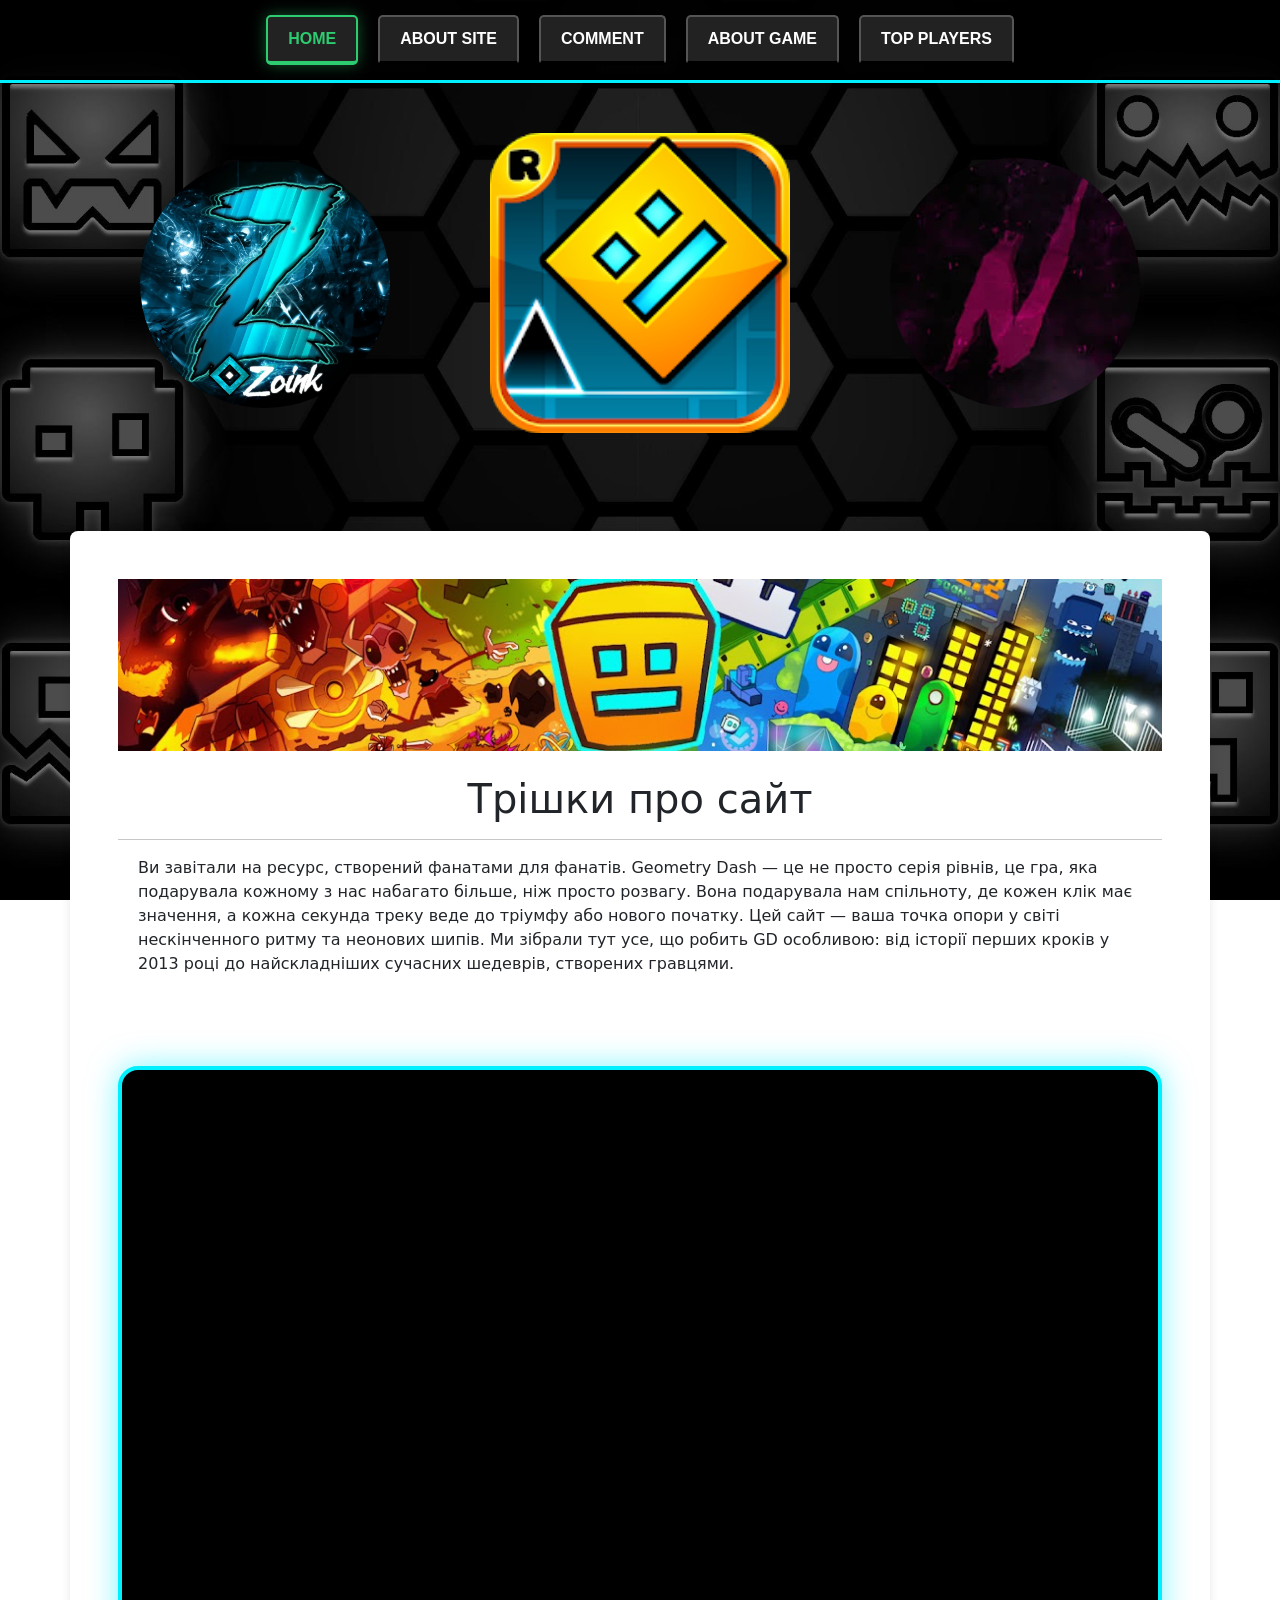
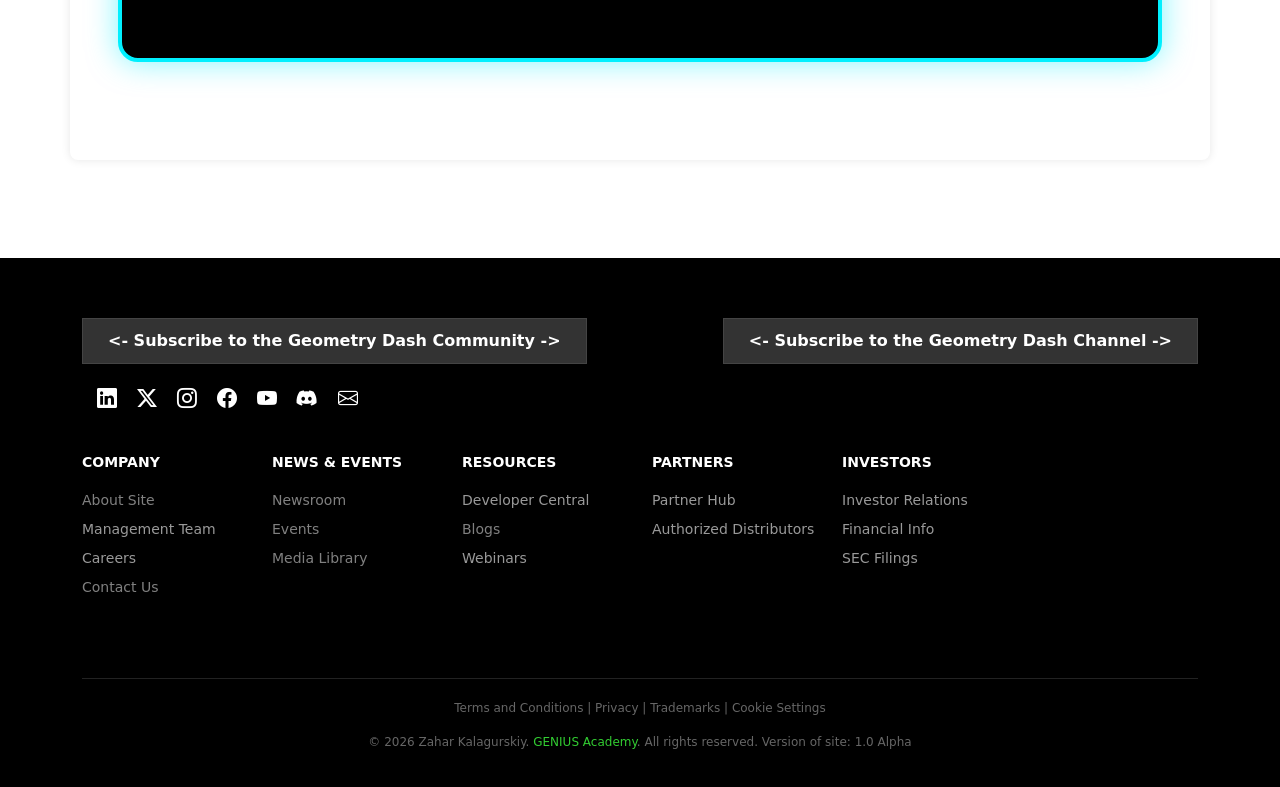
<file: index.html>
<!DOCTYPE html>
<html lang="en">

<head>
    <meta charset="UTF-8">
    <meta name="viewport" content="width=device-width, initial-scale=1.0">
    <title>Home</title>
    <link href="https://cdn.jsdelivr.net/npm/bootstrap@5.3.8/dist/css/bootstrap.min.css" rel="stylesheet"
        integrity="sha384-sRIl4kxILFvY47J16cr9ZwB07vP4J8+LH7qKQnuqkuIAvNWLzeN8tE5YBujZqJLB" crossorigin="anonymous">
    <link rel="stylesheet" href="styles/styles.css">
    <link rel="stylesheet" href="https://cdn.jsdelivr.net/npm/bootstrap-icons@1.11.3/font/bootstrap-icons.min.css">
</head>

<body>
    <nav class="gd-navbar">
        <div class="nav-container">
            <a class="nav-btn active" href="HowToFixHome.html">Home</a>
            <a class="nav-btn" href="additional pages/GDAboutSite.html">About Site</a>
            <a class="nav-btn" href="additional pages/GDComment.html">Comment</a>
            <a class="nav-btn" href="additional pages/GDAboutGame.html">About Game</a>
            <a class="nav-btn" href="additional pages/GDTopPlayers.html">Top Players</a>
        </div>
    </nav>
    <div class="logo">
        <img class="gd-logo-player" src="photos/channels4_profile.jpg" alt="Zoink">
        <img class="gd-logo" src="photos/Geometry_Dash_logo.png" alt="GD Logo">
        <img class="gd-logo-player" src="photos/Nswish.png" alt="nSwish">

    </div>
    <div class="allintro">
        <div class="container m-5 p-5">
            <img class="gd-logo-banner" src="photos/channels4_banner.jpg" alt="RobTop YouTube banner-logo">
            <br>
            <br>
            <h1>Трішки про сайт</h1>
            <hr>
            <p>Ви завітали на ресурс, створений фанатами для фанатів. Geometry Dash — це не просто серія рівнів, це гра,
                яка подарувала кожному з нас набагато більше, ніж просто розвагу. Вона подарувала нам спільноту, де
                кожен клік має значення, а кожна секунда треку веде до тріумфу або нового початку.

                Цей сайт — ваша точка опори у світі нескінченного ритму та неонових шипів. Ми зібрали тут усе, що робить
                GD особливою: від історії перших кроків у 2013 році до найскладніших сучасних шедеврів, створених
                гравцями.</p>
            <br>
            <div class="video-container">
                <iframe src="https://www.youtube.com/embed/LxA4NJMiZ8o?rel=0&modestbranding=1&showinfo=0"
                    title="Geometry Dash Update 2.2 Trailer" frameborder="0"
                    allow="accelerometer; autoplay; clipboard-write; encrypted-media; gyroscope; picture-in-picture; web-share"
                    referrerpolicy="strict-origin-when-cross-origin" allowfullscreen>
                </iframe>
            </div>
        </div>

    </div>
    <footer class="amd-footer-dark" id="samiynuz">
        <div class="container">
            <div class="footer-top-row">
                <a href="https://www.reddit.com/r/geometrydash/" target="_blank" style="text-decoration: none;">
                    <button href="https://www.reddit.com/r/geometrydash/" class="amd-subscribe-btn"><- Subscribe to the
                            Geometry Dash Community -></button>
                    <a href="https://www.youtube.com/@RobTopGames" target="_blank" style="text-decoration: none;">
                        <button href="https://www.youtube.com/@RobTopGames" class="amd-subscribe-btn"><- Subscribe to
                                the Geometry Dash Channel -></button>
                    </a>
                    <div class="amd-social-icons">
                        <i class="bi bi-linkedin"></i>
                        <a href="https://x.com/robtopgames/status/1202556326330675200" target="_blank"><i
                                class="bi bi-twitter-x"></i></a>
                        <a href="https://www.instagram.com/robtopgamesofficial/" target="_blank"><i
                                href="https://www.instagram.com/robtopgamesofficial/" class="bi bi-instagram"></i></a>
                        <a href="https://www.facebook.com/geometrydash/" target="_blank"><i
                                href="https://www.facebook.com/geometrydash/" class="bi bi-facebook"></i></a>
                        <a href="https://www.youtube.com/@RobTopGames" target="_blank"><i
                                href="https://www.youtube.com/@RobTopGames" class="bi bi-youtube"></i></a>
                        <a href="https://discord.com/invite/geometrydash" target="_blank"><i
                                href="https://discord.com/invite/geometrydash" class="bi bi-discord"></i></a>
                        <i class="bi bi-envelope"></i>
                    </div>
            </div>

            <div class="row">
                <div class="col-md-2 col-6 mb-4">
                    <h6>Company</h6>
                    <ul class="footer-list">
                        <li><a href="additional pages/GDAboutSite.html" class="link">About Site</a></li>
                        <li>Management Team</li>
                        <li>Careers</li>
                        <li><a href="additional pages/GDComment.html" class="link">Contact Us</a></li>
                    </ul>
                </div>
                <div class="col-md-2 col-6 mb-4">
                    <h6>News & Events</h6>
                    <ul class="footer-list">
                        <li><a href="https://www.reddit.com/r/geometrydash/" target="_blank" class="link">Newsroom</a></li>
                        <li><a href="https://www.youtube.com/watch?v=gU2VMt0UVJ0" target="_blank" class="link">Events</a></li>
                        <li><a href="https://www.newgrounds.com/" target="_blank" class="link">Media Library</a></li>
                    </ul>
                </div>
                <div class="col-md-2 col-6 mb-4">
                    <h6>Resources</h6>
                    <ul class="footer-list">
                        <li>Developer Central</li>
                        <li><a href="https://www.youtube.com/@RobTopGames" target="_blank" class="link">Blogs</a></li>
                        <li>Webinars</li>
                    </ul>
                </div>
                <div class="col-md-2 col-6 mb-4">
                    <h6>Partners</h6>
                    <ul class="footer-list">
                        <li>Partner Hub</li>
                        <li>Authorized Distributors</li>
                    </ul>
                </div>
                <div class="col-md-2 col-6 mb-4">
                    <h6>Investors</h6>
                    <ul class="footer-list">
                        <li>Investor Relations</li>
                        <li>Financial Info</li>
                        <li>SEC Filings</li>
                    </ul>
                </div>
            </div>

            <div class="footer-copyright">
                <p>Terms and Conditions | Privacy | Trademarks | Cookie Settings</p>
                <p>© 2026 Zahar Kalagurskiy. <span class="geniy">GENIUS Academy</span>. All rights reserved. Version of site: 1.0 Alpha</p>
            </div>
        </div>
    </footer>
</body>

</html>
</file>
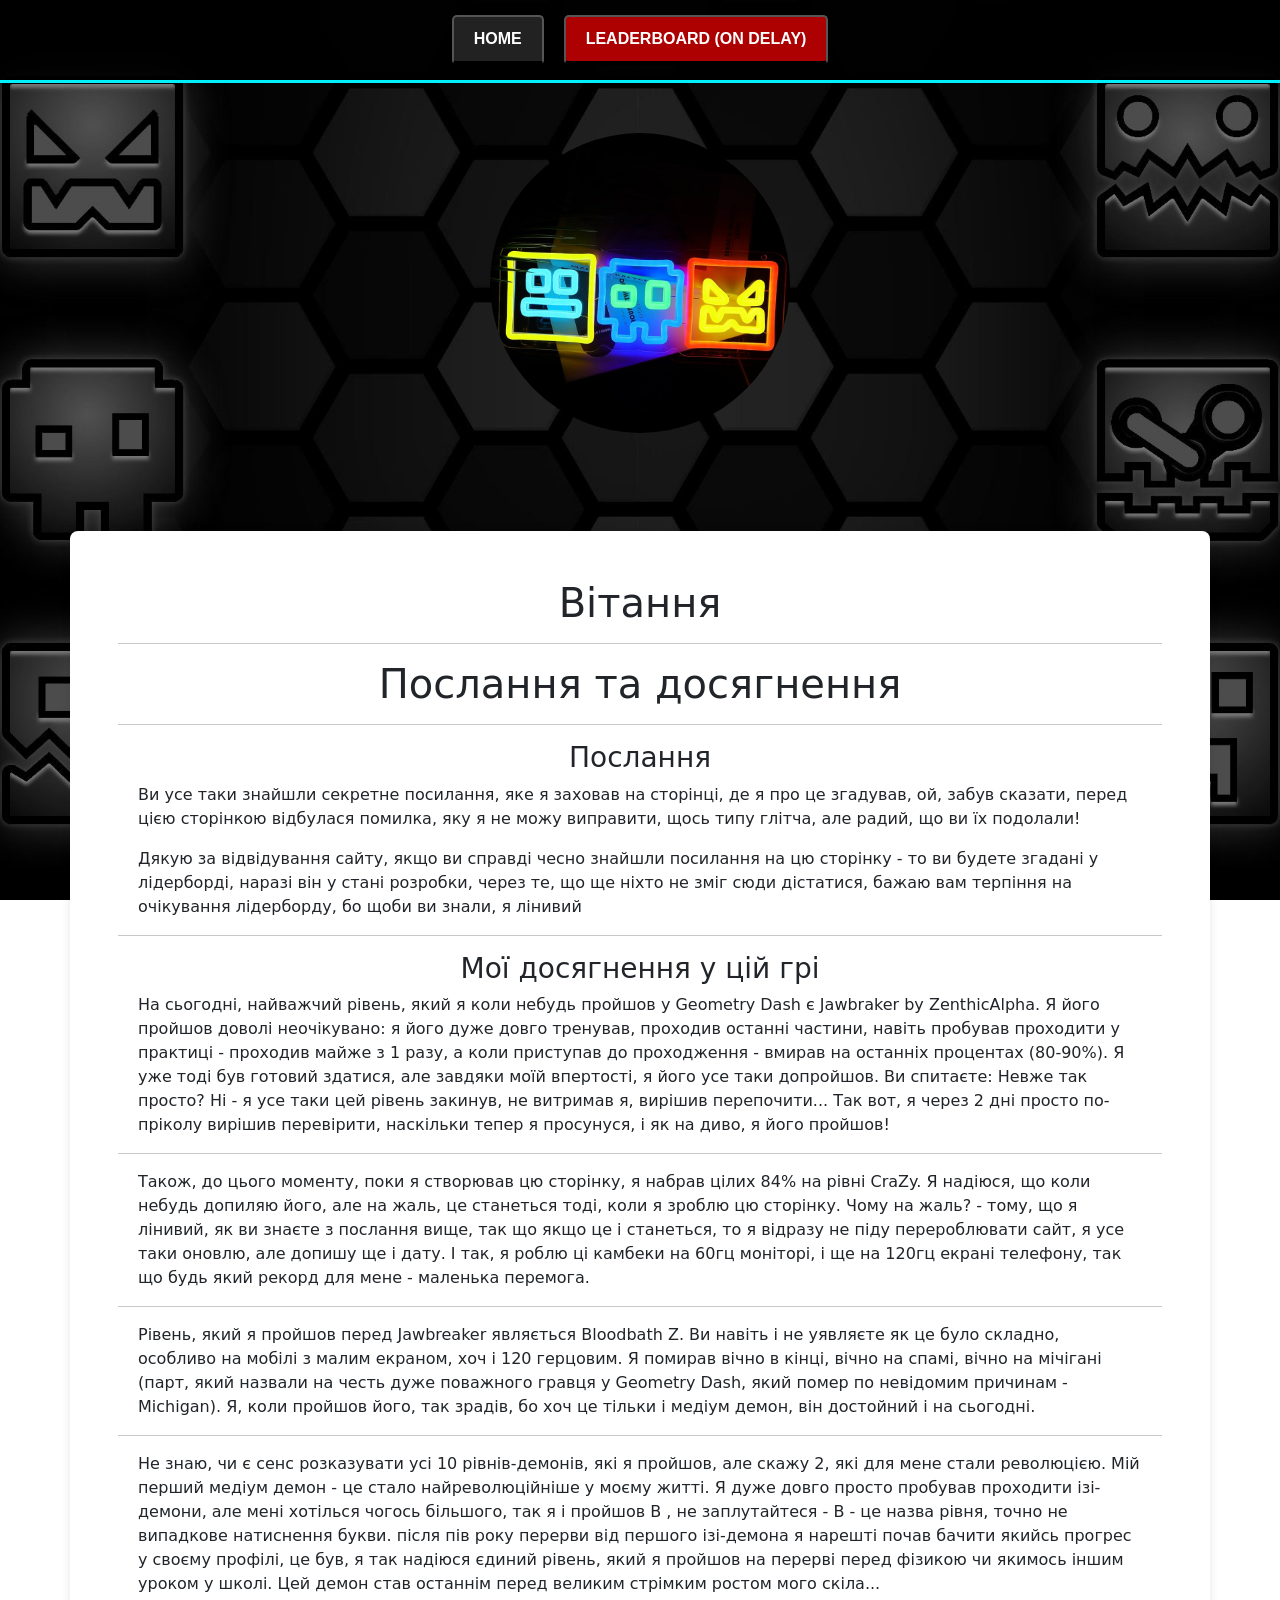
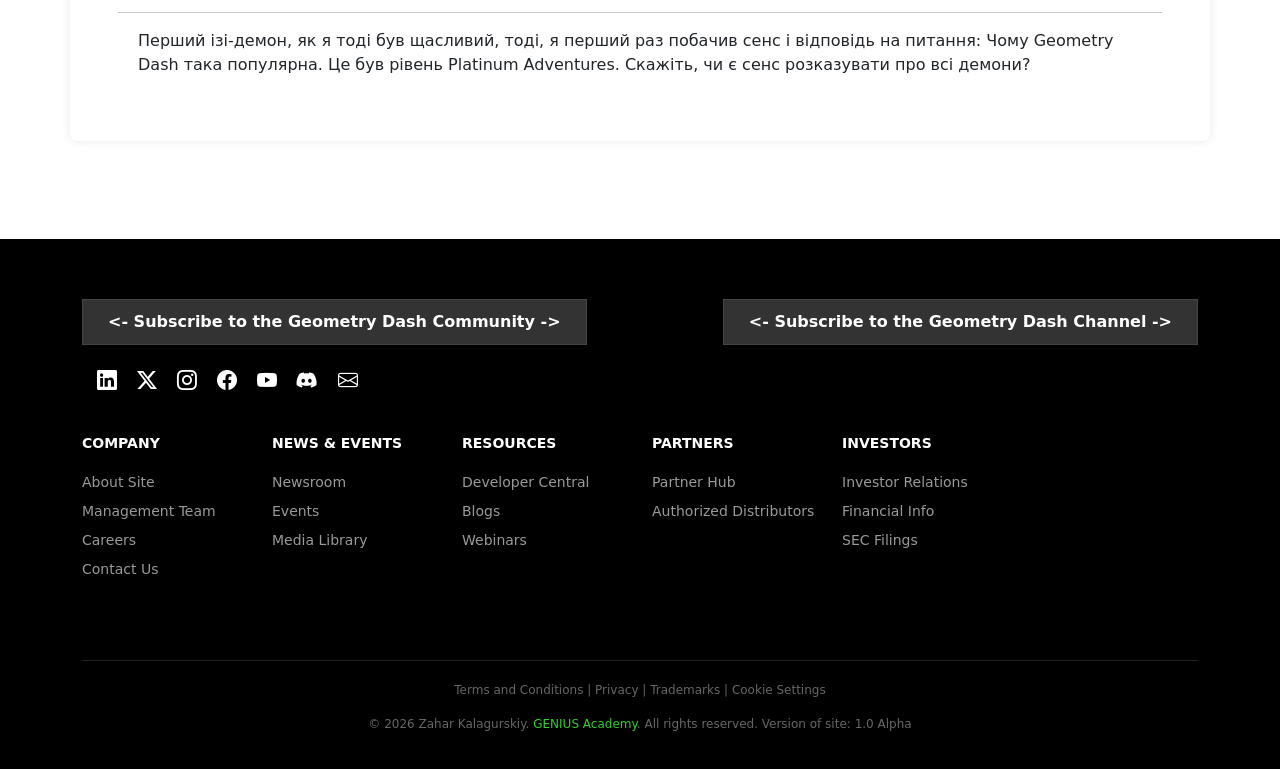
<file: additional pages/congrations.html>
<!DOCTYPE html>
<html lang="en">

<head>
    <meta charset="UTF-8">
    <meta name="viewport" content="width=device-width, initial-scale=1.0">
    <title>Congrations</title>
    <link href="https://cdn.jsdelivr.net/npm/bootstrap@5.3.8/dist/css/bootstrap.min.css" rel="stylesheet"
        integrity="sha384-sRIl4kxILFvY47J16cr9ZwB07vP4J8+LH7qKQnuqkuIAvNWLzeN8tE5YBujZqJLB" crossorigin="anonymous">
    <link rel="stylesheet" href="../styles/congrations.css">
    <link rel="stylesheet" href="https://cdn.jsdelivr.net/npm/bootstrap-icons@1.11.3/font/bootstrap-icons.min.css">
</head>

<body>
    <nav class="gd-navbar">
        <div class="nav-container">
            <a class="nav-btn" href="../index.html">Home</a>
            <a class="nav-btn2" href="Leaderboard.html">Leaderboard (On Delay)</a>
        </div>
    </nav>
    <div class="logo">
        <img class="gd-logo2" src="../photos/61FP07wuEvL._AC_UF894,1000_QL80_.jpg" alt="GD Logo">
    </div>
    <div class="allintro">
        <div class="container m-5 p-5">
            <h1 class="h1">Вітання</h1>
            <hr>
            <h1 class="text-center d-flex justify-content-center">Послання та досягнення</h1>
            <hr>
            <h3 class="text-center d-flex justify-content-center">Послання</h3>
            <p>Ви усе таки знайшли секретне посилання, яке я заховав на сторінці, де я про це згадував, ой, забув
                сказати, перед цією сторінкою відбулася помилка, яку я не можу виправити, щось типу глітча, але радий,
                що ви їх подолали!</p>
            <p>Дякую за відвідування сайту, якщо ви справді чесно знайшли посилання на цю сторінку - то ви будете
                згадані у лідерборді, наразі він у стані розробки, через те, що ще ніхто не зміг сюди дістатися, бажаю
                вам терпіння на очікування лідерборду, бо щоби ви знали, я лінивий</p>
            <hr>
            <h3 class="text-center d-flex justify-content-center">Мої досягнення у цій грі</h3>
            <p>На сьогодні, найважчий рівень, який я коли небудь пройшов у Geometry Dash є Jawbraker by ZenthicAlpha. Я
                його пройшов доволі неочікувано: я його дуже довго тренував, проходив останні частини, навіть пробував
                проходити у практиці - проходив майже з 1 разу, а коли приступав до проходження - вмирав на останніх
                процентах (80-90%). Я уже тоді був готовий здатися, але завдяки моїй впертості, я його усе таки
                допройшов. Ви спитаєте: Невже так просто? Ні - я усе таки цей рівень закинув, не витримав я, вирішив
                перепочити... Так вот, я через 2 дні просто по-пріколу вирішив перевірити, наскільки тепер я просунуся,
                і як на диво, я його пройшов!</p>
            <hr>
            <p>Також, до цього моменту, поки я створював цю сторінку, я набрав цілих 84% на рівні CraZy. Я надіюся, що
                коли небудь допиляю його, але на жаль, це станеться тоді, коли я зроблю цю сторінку. Чому на жаль? -
                тому, що я лінивий, як ви знаєте з послання вище, так що якщо це і станеться, то я відразу не піду
                перероблювати сайт, я усе таки оновлю, але допишу ще і дату. І так, я роблю ці камбеки на 60гц моніторі,
                і ще на 120гц екрані телефону, так що будь який рекорд для мене - маленька перемога.</p>
            <hr>
            <p>Рівень, який я пройшов перед Jawbreaker являється Bloodbath Z. Ви навіть і не уявляєте як це було
                складно, особливо на мобілі з малим екраном, хоч і 120 герцовим. Я помирав вічно в кінці, вічно на
                спамі, вічно на мічігані (парт, який назвали на честь дуже поважного гравця у Geometry Dash, який помер
                по невідомим причинам - Michigan). Я, коли пройшов його, так зрадів, бо хоч це тільки і медіум демон,
                він достойний і на сьогодні.</p>
            <hr>
            <p>Не знаю, чи є сенс розказувати усі 10 рівнів-демонів, які я пройшов, але скажу 2, які для мене стали
                революцією. Мій перший медіум демон - це стало найреволюційніше у моєму житті. Я дуже довго просто
                пробував проходити ізі-демони, але мені хотілься чогось більшого, так я і пройшов B , не заплутайтеся -
                B - це назва рівня, точно не випадкове натиснення букви. після пів року перерви від першого ізі-демона я
                нарешті почав бачити якийсь прогрес у своєму профілі, це був, я так надіюся єдиний рівень, який я
                пройшов на перерві перед фізикою чи якимось іншим уроком у школі. Цей демон став останнім перед великим
                стрімким ростом мого скіла...</p>
            <hr>
            <p>Перший ізі-демон, як я тоді був щасливий, тоді, я перший раз побачив сенс і відповідь на питання: Чому
                Geometry Dash така популярна. Це був рівень Platinum Adventures. Скажіть, чи є сенс розказувати про всі
                демони?</p>
        </div>
    </div>
    <footer class="amd-footer-dark" id="samiynuz">
        <div class="container">
            <div class="footer-top-row">
                <a href="https://www.reddit.com/r/geometrydash/" target="_blank" style="text-decoration: none;">
                    <button href="https://www.reddit.com/r/geometrydash/" class="amd-subscribe-btn"><- Subscribe to the
                            Geometry Dash Community -></button>
                    <a href="https://www.youtube.com/@RobTopGames" target="_blank" style="text-decoration: none;">
                        <button href="https://www.youtube.com/@RobTopGames" class="amd-subscribe-btn"><- Subscribe to
                                the Geometry Dash Channel -></button>
                    </a>
                    <div class="amd-social-icons">
                        <i class="bi bi-linkedin"></i>
                        <a href="https://x.com/robtopgames/status/1202556326330675200" target="_blank"><i
                                class="bi bi-twitter-x"></i></a>
                        <a href="https://www.instagram.com/robtopgamesofficial/" target="_blank"><i
                                href="https://www.instagram.com/robtopgamesofficial/" class="bi bi-instagram"></i></a>
                        <a href="https://www.facebook.com/geometrydash/" target="_blank"><i
                                href="https://www.facebook.com/geometrydash/" class="bi bi-facebook"></i></a>
                        <a href="https://www.youtube.com/@RobTopGames" target="_blank"><i
                                href="https://www.youtube.com/@RobTopGames" class="bi bi-youtube"></i></a>
                        <a href="https://discord.com/invite/geometrydash" target="_blank"><i
                                href="https://discord.com/invite/geometrydash" class="bi bi-discord"></i></a>
                        <i class="bi bi-envelope"></i>
                    </div>
            </div>

            <div class="row">
                <div class="col-md-2 col-6 mb-4">
                    <h6>Company</h6>
                    <ul class="footer-list">
                        <li>About Site</li>
                        <li>Management Team</li>
                        <li>Careers</li>
                        <li>Contact Us</li>
                    </ul>
                </div>
                <div class="col-md-2 col-6 mb-4">
                    <h6>News & Events</h6>
                    <ul class="footer-list">
                        <li>Newsroom</li>
                        <li>Events</li>
                        <li>Media Library</li>
                    </ul>
                </div>
                <div class="col-md-2 col-6 mb-4">
                    <h6>Resources</h6>
                    <ul class="footer-list">
                        <li>Developer Central</li>
                        <li>Blogs</li>
                        <li>Webinars</li>
                    </ul>
                </div>
                <div class="col-md-2 col-6 mb-4">
                    <h6>Partners</h6>
                    <ul class="footer-list">
                        <li>Partner Hub</li>
                        <li>Authorized Distributors</li>
                    </ul>
                </div>
                <div class="col-md-2 col-6 mb-4">
                    <h6>Investors</h6>
                    <ul class="footer-list">
                        <li>Investor Relations</li>
                        <li>Financial Info</li>
                        <li>SEC Filings</li>
                    </ul>
                </div>
            </div>

            <div class="footer-copyright">
                <p>Terms and Conditions | Privacy | Trademarks | Cookie Settings</p>
                <p>© 2026 Zahar Kalagurskiy. <span class="geniy">GENIUS Academy</span>. All rights reserved. Version of site: 1.0 Alpha</p>
            </div>
        </div>
    </footer>
</body>

</html>
</file>
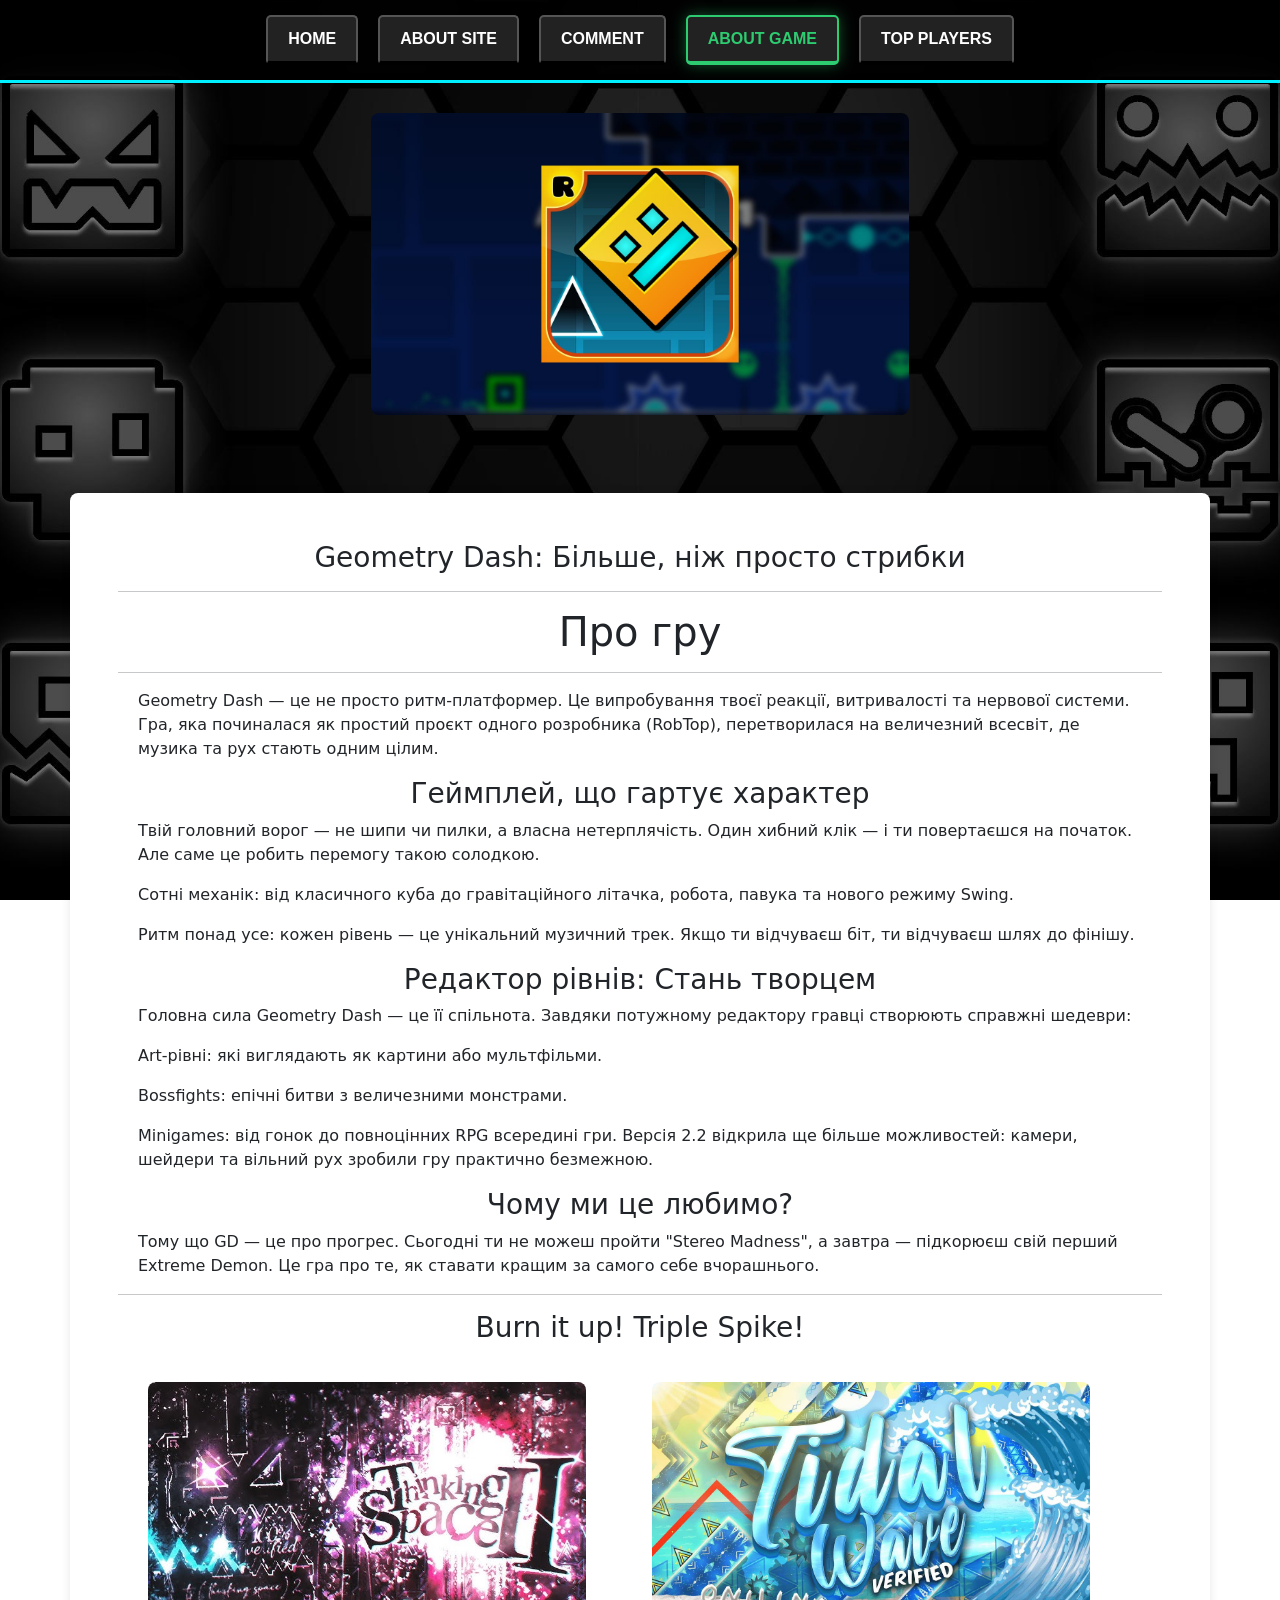
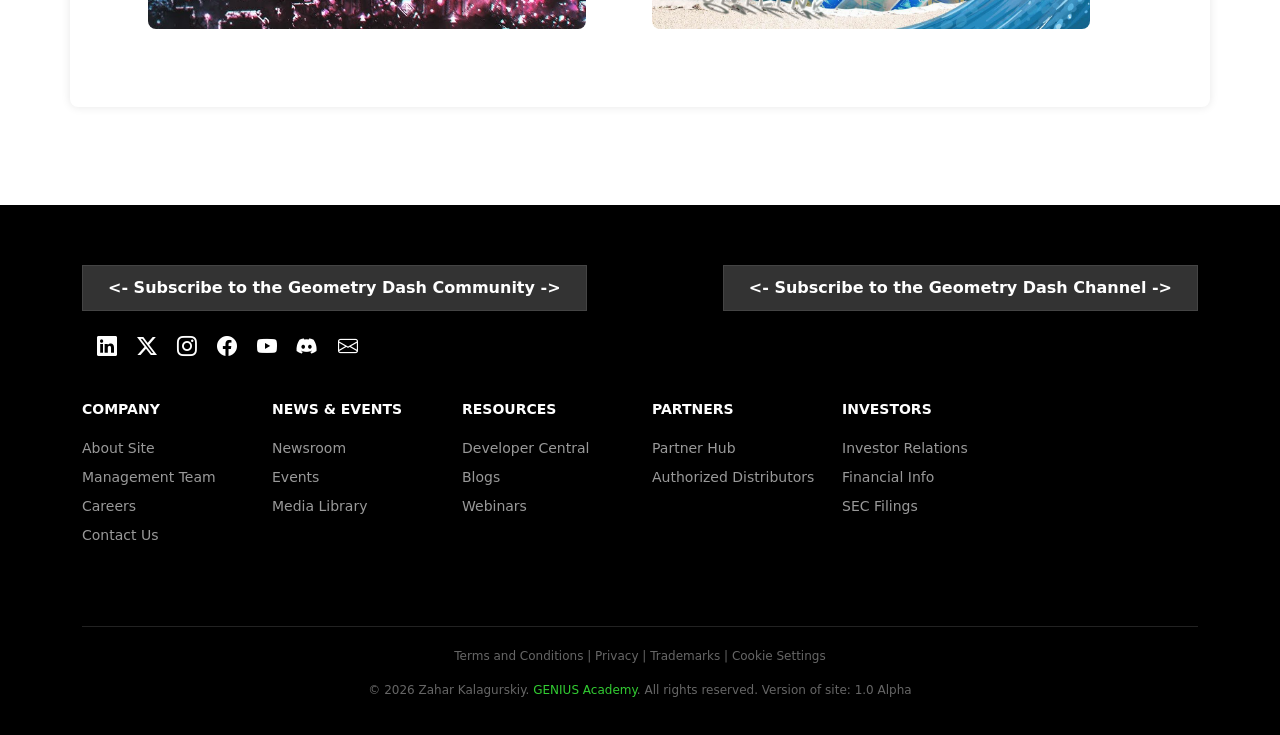
<file: additional pages/GDAboutGame.html>
<!DOCTYPE html>
<html lang="en">

<head>
    <meta charset="UTF-8">
    <meta name="viewport" content="width=device-width, initial-scale=1.0">
    <title>About Game</title>
    <link href="https://cdn.jsdelivr.net/npm/bootstrap@5.3.8/dist/css/bootstrap.min.css" rel="stylesheet"
        integrity="sha384-sRIl4kxILFvY47J16cr9ZwB07vP4J8+LH7qKQnuqkuIAvNWLzeN8tE5YBujZqJLB" crossorigin="anonymous">
    <link rel="stylesheet" href="../styles/GDAboutGame.css">
    <link rel="stylesheet" href="https://cdn.jsdelivr.net/npm/bootstrap-icons@1.11.3/font/bootstrap-icons.min.css">
</head>

<body>
    <nav class="gd-navbar">
        <div class="nav-container">
            <a class="nav-btn" href="../index.html">Home</a>
            <a class="nav-btn" href="GDAboutSite.html">About Site</a>
            <a class="nav-btn" href="GDComment.html">Comment</a>
            <a class="nav-btn active" href="GDAboutGame.html">About Game</a>
            <a class="nav-btn" href="GDTopPlayers.html">Top Players</a>
        </div>
    </nav>
    <div class="logo">
        <img class="gd" src="../photos/why-the-video-game-geometry-dash-is-so-popular.jpg" alt="GD Logo">
    </div>
    <div class="allintro">
        <div class="container m-5 p-5">
            <h3>Geometry Dash: Більше, ніж просто стрибки</h3>
            <hr>
            <h1 class="text-center d-flex justify-content-center">Про гру</h1>
            <hr>
            <p>Geometry Dash — це не просто ритм-платформер. Це випробування твоєї реакції, витривалості та нервової
                системи. Гра, яка починалася як простий проєкт одного розробника (RobTop), перетворилася на величезний
                всесвіт, де музика та рух стають одним цілим.</p>
            <h3 class="text-center d-flex justify-content-center">Геймплей, що гартує характер</h3>
            <p>Твій головний ворог — не шипи чи пилки, а власна нетерплячість. Один хибний клік — і ти повертаєшся на
                початок. Але саме це робить перемогу такою солодкою.</p>
            <p>Сотні механік: від класичного куба до гравітаційного літачка, робота, павука та нового режиму Swing.</p>
            <p>Ритм понад усе: кожен рівень — це унікальний музичний трек. Якщо ти відчуваєш біт, ти відчуваєш шлях до
                фінішу.</p>
            <h3 class="text-center d-flex justify-content-center">Редактор рівнів: Стань творцем</h3>
            <p>Головна сила Geometry Dash — це її спільнота. Завдяки потужному редактору гравці створюють справжні
                шедеври:</p>
            <p>Art-рівні: які виглядають як картини або мультфільми.</p>
            <p>Bossfights: епічні битви з величезними монстрами.</p>
            <p>Minigames: від гонок до повноцінних RPG всередині гри.
                Версія 2.2 відкрила ще більше можливостей: камери, шейдери та вільний рух зробили гру практично
                безмежною.</p>
            <h3 class="text-center d-flex justify-content-center">Чому ми це любимо?</h3>
            <p>Тому що GD — це про прогрес. Сьогодні ти не можеш пройти "Stereo Madness", а завтра — підкорюєш свій
                перший Extreme Demon. Це гра про те, як ставати кращим за самого себе вчорашнього.</p>
            <hr>
            <h3 class="text-center d-flex justify-content-center">Burn it up! Triple Spike!</h3>
            <img class="gd" src="../photos/hq720 (1).jpg" alt="GD Logo">
            <img class="gd" src="../photos/maxresdefault (1).jpg" alt="GD Logo">
        </div>

    </div>
    <footer class="amd-footer-dark" id="samiynuz">
        <div class="container">
            <div class="footer-top-row">
                <a href="https://www.reddit.com/r/geometrydash/" target="_blank" style="text-decoration: none;">
                    <button href="https://www.reddit.com/r/geometrydash/" class="amd-subscribe-btn"><- Subscribe to the
                            Geometry Dash Community -></button>
                    <a href="https://www.youtube.com/@RobTopGames" target="_blank" style="text-decoration: none;">
                        <button href="https://www.youtube.com/@RobTopGames" class="amd-subscribe-btn"><- Subscribe to
                                the Geometry Dash Channel -></button>
                    </a>
                    <div class="amd-social-icons">
                        <i class="bi bi-linkedin"></i>
                        <a href="https://x.com/robtopgames/status/1202556326330675200" target="_blank"><i
                                class="bi bi-twitter-x"></i></a>
                        <a href="https://www.instagram.com/robtopgamesofficial/" target="_blank"><i
                                href="https://www.instagram.com/robtopgamesofficial/" class="bi bi-instagram"></i></a>
                        <a href="https://www.facebook.com/geometrydash/" target="_blank"><i
                                href="https://www.facebook.com/geometrydash/" class="bi bi-facebook"></i></a>
                        <a href="https://www.youtube.com/@RobTopGames" target="_blank"><i
                                href="https://www.youtube.com/@RobTopGames" class="bi bi-youtube"></i></a>
                        <a href="https://discord.com/invite/geometrydash" target="_blank"><i
                                href="https://discord.com/invite/geometrydash" class="bi bi-discord"></i></a>
                        <i class="bi bi-envelope"></i>
                    </div>
            </div>

            <div class="row">
                <div class="col-md-2 col-6 mb-4">
                    <h6>Company</h6>
                    <ul class="footer-list">
                        <li>About Site</li>
                        <li>Management Team</li>
                        <li>Careers</li>
                        <li>Contact Us</li>
                    </ul>
                </div>
                <div class="col-md-2 col-6 mb-4">
                    <h6>News & Events</h6>
                    <ul class="footer-list">
                        <li>Newsroom</li>
                        <li>Events</li>
                        <li>Media Library</li>
                    </ul>
                </div>
                <div class="col-md-2 col-6 mb-4">
                    <h6>Resources</h6>
                    <ul class="footer-list">
                        <li>Developer Central</li>
                        <li>Blogs</li>
                        <li>Webinars</li>
                    </ul>
                </div>
                <div class="col-md-2 col-6 mb-4">
                    <h6>Partners</h6>
                    <ul class="footer-list">
                        <li>Partner Hub</li>
                        <li>Authorized Distributors</li>
                    </ul>
                </div>
                <div class="col-md-2 col-6 mb-4">
                    <h6>Investors</h6>
                    <ul class="footer-list">
                        <li>Investor Relations</li>
                        <li>Financial Info</li>
                        <li>SEC Filings</li>
                    </ul>
                </div>
            </div>

            <div class="footer-copyright">
                <p>Terms and Conditions | Privacy | Trademarks | Cookie Settings</p>
                <p>© 2026 Zahar Kalagurskiy. <span class="geniy">GENIUS Academy</span>. All rights reserved. Version of site: 1.0 Alpha</p>
            </div>
        </div>
    </footer>
</body>

</html>
</file>
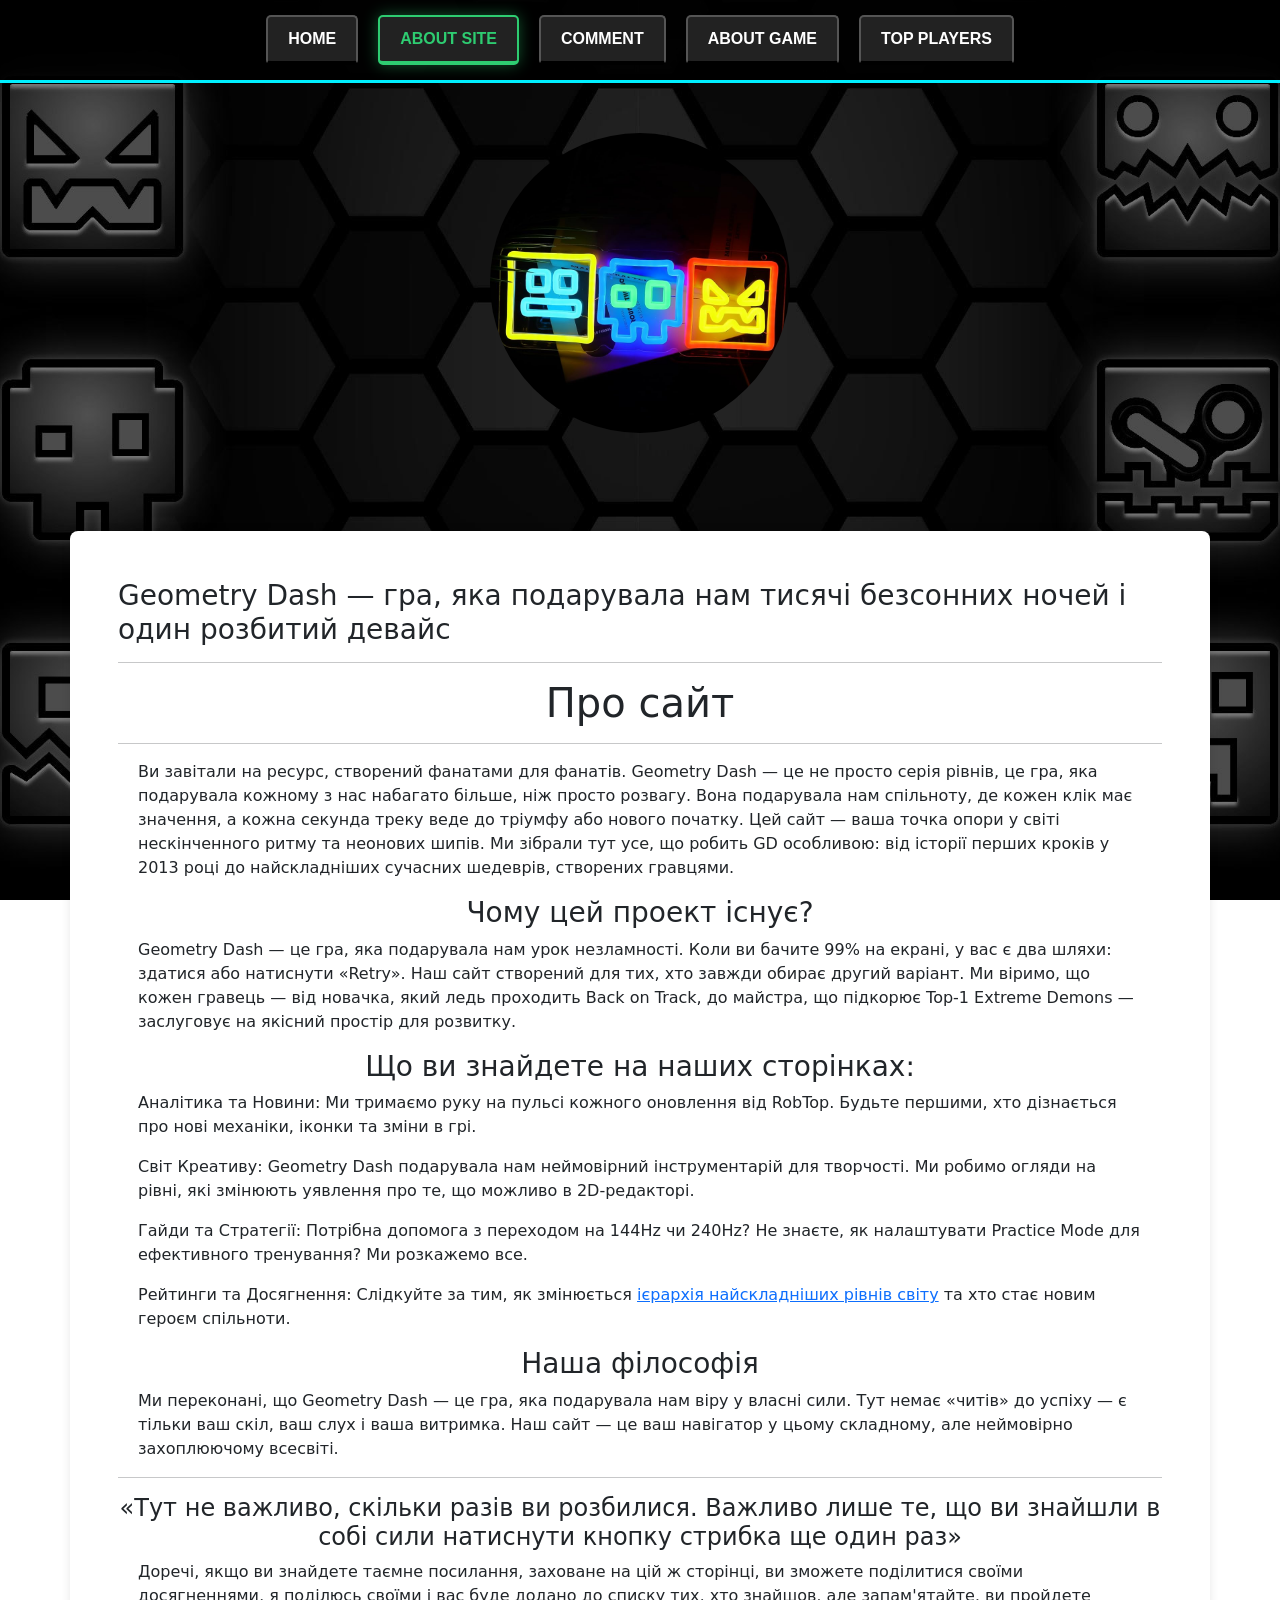
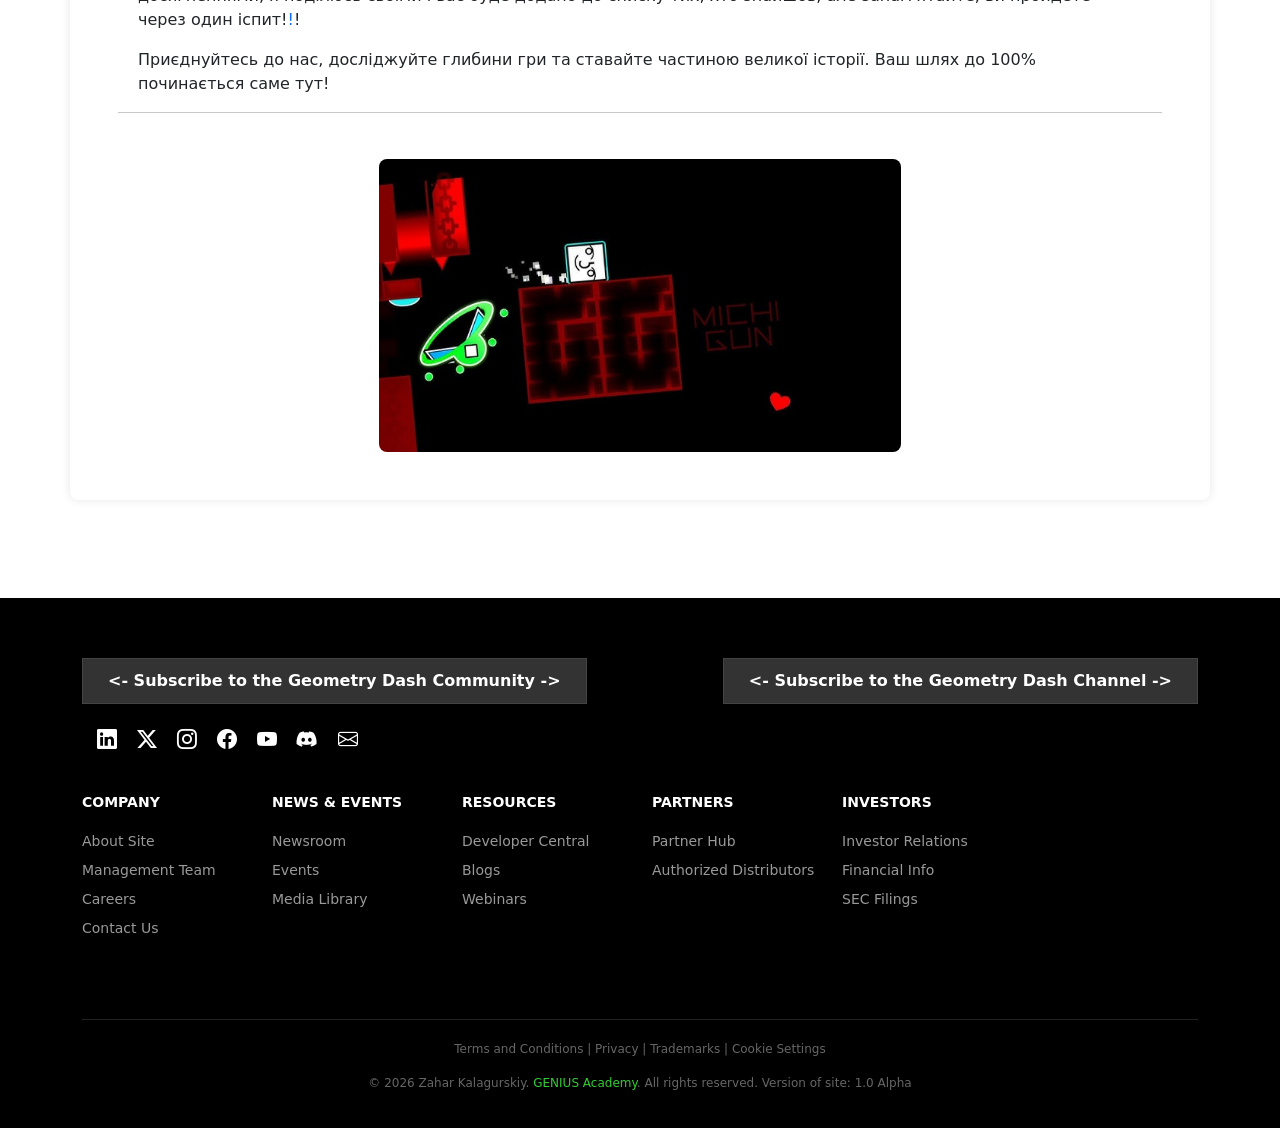
<file: additional pages/GDAboutSite.html>
<!DOCTYPE html>
<html lang="en">

<head>
    <meta charset="UTF-8">
    <meta name="viewport" content="width=device-width, initial-scale=1.0">
    <title>About Site</title>
    <link href="https://cdn.jsdelivr.net/npm/bootstrap@5.3.8/dist/css/bootstrap.min.css" rel="stylesheet"
        integrity="sha384-sRIl4kxILFvY47J16cr9ZwB07vP4J8+LH7qKQnuqkuIAvNWLzeN8tE5YBujZqJLB" crossorigin="anonymous">
    <link rel="stylesheet" href="../styles/GDAboutSite.css">
    <link rel="stylesheet" href="https://cdn.jsdelivr.net/npm/bootstrap-icons@1.11.3/font/bootstrap-icons.min.css">
</head>

<body>
    <nav class="gd-navbar">
        <div class="nav-container">
            <a class="nav-btn" href="../index.html">Home</a>
            <a class="nav-btn active" href="GDAboutSite.html">About Site</a>
            <a class="nav-btn" href="GDComment.html">Comment</a>
            <a class="nav-btn" href="GDAboutGame.html">About Game</a>
            <a class="nav-btn" href="GDTopPlayers.html">Top Players</a>
        </div>
    </nav>
    <div class="logo">
        <img class="gd-logo2" src="../photos/61FP07wuEvL._AC_UF894,1000_QL80_.jpg" alt="GD Logo">
    </div>
    <div class="allintro">
        <div class="container m-5 p-5">
            <h3>Geometry Dash — гра, яка подарувала нам тисячі безсонних ночей і один розбитий девайс</h3>
            <hr>
            <h1 class="text-center d-flex justify-content-center">Про сайт</h1>
            <hr>
            <p>Ви завітали на ресурс, створений фанатами для фанатів. Geometry Dash — це не просто серія рівнів, це гра,
                яка подарувала кожному з нас набагато більше, ніж просто розвагу. Вона подарувала нам спільноту, де
                кожен клік має значення, а кожна секунда треку веде до тріумфу або нового початку.

                Цей сайт — ваша точка опори у світі нескінченного ритму та неонових шипів. Ми зібрали тут усе, що робить
                GD особливою: від історії перших кроків у 2013 році до найскладніших сучасних шедеврів, створених
                гравцями.</p>
            <h3 class="text-center d-flex justify-content-center">Чому цей проект існує?</h3>
            <p>Geometry Dash — це гра, яка подарувала нам урок незламності. Коли ви бачите 99% на екрані, у вас є два
                шляхи: здатися або натиснути «Retry». Наш сайт створений для тих, хто завжди обирає другий варіант. Ми
                віримо, що кожен гравець — від новачка, який ледь проходить Back on Track, до майстра, що підкорює Top-1
                Extreme Demons — заслуговує на якісний простір для розвитку.</p>
            <h3 class="text-center d-flex justify-content-center">Що ви знайдете на наших сторінках:</h3>
            <p>Аналітика та Новини: Ми тримаємо руку на пульсі кожного оновлення від RobTop. Будьте першими, хто
                дізнається про нові механіки, іконки та зміни в грі.</p>
            <p>Світ Креативу: Geometry Dash подарувала нам неймовірний інструментарій для творчості. Ми робимо огляди на
                рівні, які змінюють уявлення про те, що можливо в 2D-редакторі.</p>
            <p>Гайди та Стратегії: Потрібна допомога з переходом на 144Hz чи 240Hz? Не знаєте, як налаштувати Practice
                Mode для ефективного тренування? Ми розкажемо все.</p>
            <p>Рейтинги та Досягнення: Слідкуйте за тим, як змінюється <a href="https://demonlist.org/"
                    target="_blank">ієрархія
                    найскладніших рівнів світу</a> та хто стає
                новим героєм спільноти.</p>
            <h3 class="text-center d-flex justify-content-center">Наша філософія</h3>
            <p>Ми переконані, що Geometry Dash — це гра, яка подарувала нам віру у власні сили. Тут немає «читів» до
                успіху — є тільки ваш скіл, ваш слух і ваша витримка. Наш сайт — це ваш навігатор у цьому складному, але
                неймовірно захоплюючому всесвіті.</p>
            <hr>
            <h4 class="d-flex text-center justify-content-center">«Тут не важливо, скільки разів ви розбилися. Важливо
                лише те, що ви знайшли в собі сили натиснути кнопку стрибка ще один раз»</h4>
            <p>Доречі, якщо ви знайдете таємне посилання, заховане на цій ж сторінці, ви зможете поділитися своїми
                досягненнями, я поділюсь своїми і вас буде додано до списку тих, хто знайшов, але запам'ятайте, ви
                пройдете через один іспит!<a href="glitch.html" class="text-decoration-none con">!</a>!</p>
            <p>Приєднуйтесь до нас, досліджуйте глибини гри та ставайте частиною великої історії. Ваш шлях до 100%
                починається саме тут!</p>
            <hr>
            <div class="d-flex justify-content-center">
                <img class="gd text-center d-flex justify-content-center" src="../photos/hq720.jpg" alt="GD logo">
            </div>

        </div>

    </div>
    <footer class="amd-footer-dark" id="samiynuz">
        <div class="container">
            <div class="footer-top-row">
                <a href="https://www.reddit.com/r/geometrydash/" target="_blank" style="text-decoration: none;">
                    <button href="https://www.reddit.com/r/geometrydash/" class="amd-subscribe-btn"><- Subscribe to the
                            Geometry Dash Community -></button>
                    <a href="https://www.youtube.com/@RobTopGames" target="_blank" style="text-decoration: none;">
                        <button href="https://www.youtube.com/@RobTopGames" class="amd-subscribe-btn"><- Subscribe to
                                the Geometry Dash Channel -></button>
                    </a>
                    <div class="amd-social-icons">
                        <i class="bi bi-linkedin"></i>
                        <a href="https://x.com/robtopgames/status/1202556326330675200" target="_blank"><i
                                class="bi bi-twitter-x"></i></a>
                        <a href="https://www.instagram.com/robtopgamesofficial/" target="_blank"><i
                                href="https://www.instagram.com/robtopgamesofficial/" class="bi bi-instagram"></i></a>
                        <a href="https://www.facebook.com/geometrydash/" target="_blank"><i
                                href="https://www.facebook.com/geometrydash/" class="bi bi-facebook"></i></a>
                        <a href="https://www.youtube.com/@RobTopGames" target="_blank"><i
                                href="https://www.youtube.com/@RobTopGames" class="bi bi-youtube"></i></a>
                        <a href="https://discord.com/invite/geometrydash" target="_blank"><i
                                href="https://discord.com/invite/geometrydash" class="bi bi-discord"></i></a>
                        <i class="bi bi-envelope"></i>
                    </div>
            </div>

            <div class="row">
                <div class="col-md-2 col-6 mb-4">
                    <h6>Company</h6>
                    <ul class="footer-list">
                        <li>About Site</li>
                        <li>Management Team</li>
                        <li>Careers</li>
                        <li>Contact Us</li>
                    </ul>
                </div>
                <div class="col-md-2 col-6 mb-4">
                    <h6>News & Events</h6>
                    <ul class="footer-list">
                        <li>Newsroom</li>
                        <li>Events</li>
                        <li>Media Library</li>
                    </ul>
                </div>
                <div class="col-md-2 col-6 mb-4">
                    <h6>Resources</h6>
                    <ul class="footer-list">
                        <li>Developer Central</li>
                        <li>Blogs</li>
                        <li>Webinars</li>
                    </ul>
                </div>
                <div class="col-md-2 col-6 mb-4">
                    <h6>Partners</h6>
                    <ul class="footer-list">
                        <li>Partner Hub</li>
                        <li>Authorized Distributors</li>
                    </ul>
                </div>
                <div class="col-md-2 col-6 mb-4">
                    <h6>Investors</h6>
                    <ul class="footer-list">
                        <li>Investor Relations</li>
                        <li>Financial Info</li>
                        <li>SEC Filings</li>
                    </ul>
                </div>
            </div>

            <div class="footer-copyright">
                <p>Terms and Conditions | Privacy | Trademarks | Cookie Settings</p>
                <p>© 2026 Zahar Kalagurskiy. <span class="geniy">GENIUS Academy</span>. All rights reserved. Version of site: 1.0 Alpha</p>
            </div>
        </div>
    </footer>
</body>

</html>
</file>
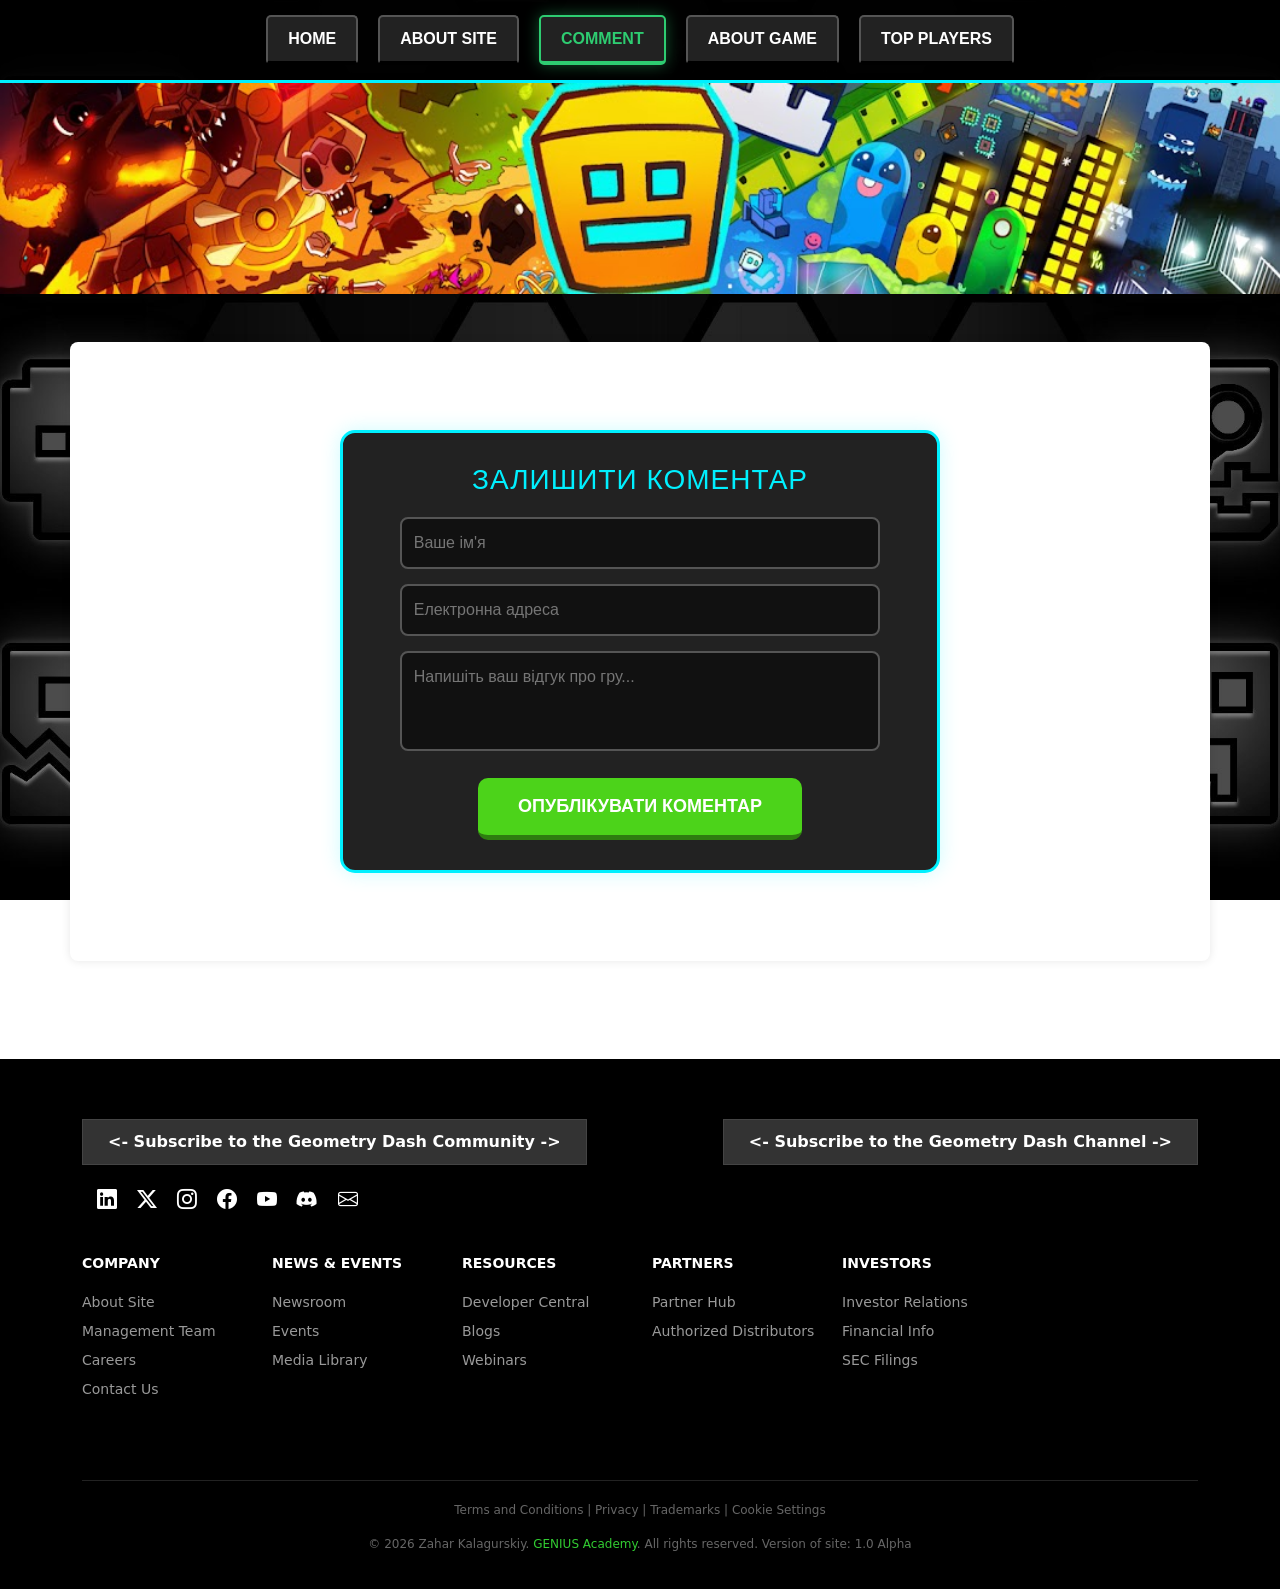
<file: additional pages/GDComment.html>
<!DOCTYPE html>
<html lang="en">

<head>
    <meta charset="UTF-8">
    <meta name="viewport" content="width=device-width, initial-scale=1.0">
    <title>Comment</title>
    <link href="https://cdn.jsdelivr.net/npm/bootstrap@5.3.8/dist/css/bootstrap.min.css" rel="stylesheet"
        integrity="sha384-sRIl4kxILFvY47J16cr9ZwB07vP4J8+LH7qKQnuqkuIAvNWLzeN8tE5YBujZqJLB" crossorigin="anonymous">
    <link rel="stylesheet" href="../styles/GDComment.css">
    <link rel="stylesheet" href="https://cdn.jsdelivr.net/npm/bootstrap-icons@1.11.3/font/bootstrap-icons.min.css">
</head>

<body>
    <nav class="gd-navbar">
        <div class="nav-container">
            <a class="nav-btn" href="../index.html">Home</a>
            <a class="nav-btn" href="GDAboutSite.html">About Site</a>
            <a class="nav-btn active" href="GDComment.html">Comment</a>
            <a class="nav-btn" href="GDAboutGame.html">About Game</a>
            <a class="nav-btn" href="GDTopPlayers.html">Top Players</a>
        </div>
    </nav>
    </nav>
    <div class="logo">
        <img class="gd-logo-banner" src="../photos/channels4_banner.jpg" alt="GD logo">
    </div>
    <div class="allintro">
        <div class="container m-5 p-5">
            <div class="row">
                <div class="comment-box">
                    <h3>Залишити коментар</h3>

                    <form action="GDThx.html">

                        <input type="text" name="name" placeholder="Ваше ім'я" required class="gd-input">

                        <input type="email" name="email" placeholder="Електронна адреса" required class="gd-input">

                        <textarea name="user_comment" placeholder="Напишіть ваш відгук про гру..." required
                            class="gd-textarea"></textarea>

                        <br>
                        <button type="submit" class="gd-button">Опублікувати коментар</button>
                    </form>
                </div>
            </div>
        </div>

    </div>
    <footer class="amd-footer-dark" id="samiynuz">
        <div class="container">
            <div class="footer-top-row">
                <a href="https://www.reddit.com/r/geometrydash/" target="_blank" style="text-decoration: none;">
                    <button href="https://www.reddit.com/r/geometrydash/" class="amd-subscribe-btn"><- Subscribe to the
                            Geometry Dash Community -></button>
                    <a href="https://www.youtube.com/@RobTopGames" target="_blank" style="text-decoration: none;">
                        <button href="https://www.youtube.com/@RobTopGames" class="amd-subscribe-btn"><- Subscribe to
                                the Geometry Dash Channel -></button>
                    </a>
                    <div class="amd-social-icons">
                        <i class="bi bi-linkedin"></i>
                        <a href="https://x.com/robtopgames/status/1202556326330675200" target="_blank"><i
                                class="bi bi-twitter-x"></i></a>
                        <a href="https://www.instagram.com/robtopgamesofficial/" target="_blank"><i
                                href="https://www.instagram.com/robtopgamesofficial/" class="bi bi-instagram"></i></a>
                        <a href="https://www.facebook.com/geometrydash/" target="_blank"><i
                                href="https://www.facebook.com/geometrydash/" class="bi bi-facebook"></i></a>
                        <a href="https://www.youtube.com/@RobTopGames" target="_blank"><i
                                href="https://www.youtube.com/@RobTopGames" class="bi bi-youtube"></i></a>
                        <a href="https://discord.com/invite/geometrydash" target="_blank"><i
                                href="https://discord.com/invite/geometrydash" class="bi bi-discord"></i></a>
                        <i class="bi bi-envelope"></i>
                    </div>
            </div>

            <div class="row">
                <div class="col-md-2 col-6 mb-4">
                    <h6>Company</h6>
                    <ul class="footer-list">
                        <li>About Site</li>
                        <li>Management Team</li>
                        <li>Careers</li>
                        <li>Contact Us</li>
                    </ul>
                </div>
                <div class="col-md-2 col-6 mb-4">
                    <h6>News & Events</h6>
                    <ul class="footer-list">
                        <li>Newsroom</li>
                        <li>Events</li>
                        <li>Media Library</li>
                    </ul>
                </div>
                <div class="col-md-2 col-6 mb-4">
                    <h6>Resources</h6>
                    <ul class="footer-list">
                        <li>Developer Central</li>
                        <li>Blogs</li>
                        <li>Webinars</li>
                    </ul>
                </div>
                <div class="col-md-2 col-6 mb-4">
                    <h6>Partners</h6>
                    <ul class="footer-list">
                        <li>Partner Hub</li>
                        <li>Authorized Distributors</li>
                    </ul>
                </div>
                <div class="col-md-2 col-6 mb-4">
                    <h6>Investors</h6>
                    <ul class="footer-list">
                        <li>Investor Relations</li>
                        <li>Financial Info</li>
                        <li>SEC Filings</li>
                    </ul>
                </div>
            </div>
            <div class="footer-copyright">
                <p>Terms and Conditions | Privacy | Trademarks | Cookie Settings</p>
                <p>© 2026 Zahar Kalagurskiy. <span class="geniy">GENIUS Academy</span>. All rights reserved. Version of site: 1.0 Alpha</p>
            </div>
        </div>
    </footer>
</body>

</html>
</file>
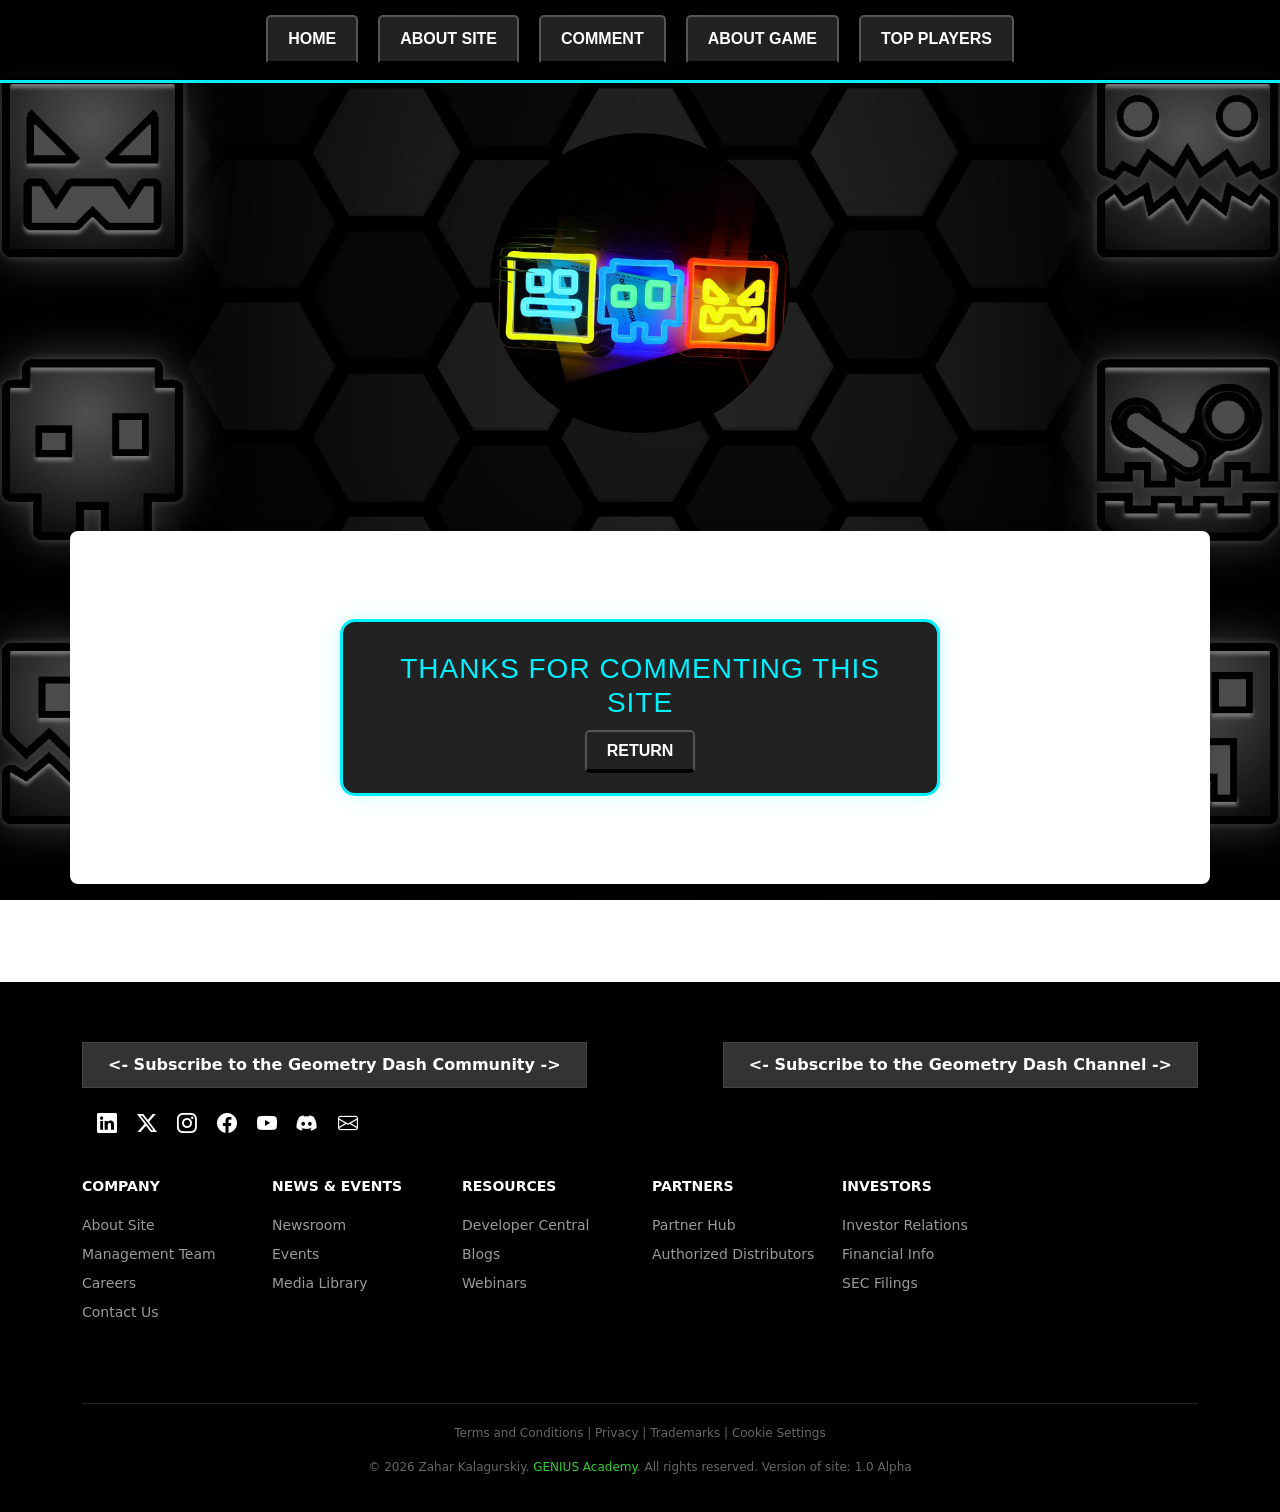
<file: additional pages/GDThx.html>
<!DOCTYPE html>
<html lang="en">

<head>
    <meta charset="UTF-8">
    <meta name="viewport" content="width=device-width, initial-scale=1.0">
    <title>Thx</title>
    <link href="https://cdn.jsdelivr.net/npm/bootstrap@5.3.8/dist/css/bootstrap.min.css" rel="stylesheet"
        integrity="sha384-sRIl4kxILFvY47J16cr9ZwB07vP4J8+LH7qKQnuqkuIAvNWLzeN8tE5YBujZqJLB" crossorigin="anonymous">
    <link rel="stylesheet" href="../styles/GDThx.css">
    <link rel="stylesheet" href="https://cdn.jsdelivr.net/npm/bootstrap-icons@1.11.3/font/bootstrap-icons.min.css">
</head>

<body>
    <nav class="gd-navbar">
        <div class="nav-container">
            <a class="nav-btn" href="#">Home</a>
            <a class="nav-btn" href="#">About Site</a>
            <a class="nav-btn" href="#">Comment</a>
            <a class="nav-btn" href="#">About Game</a>
            <a class="nav-btn" href="#">Top Players</a>
        </div>
    </nav>
    <div class="logo">
        <img class="gd-logo2 text-center d-flex justify-content-center"
            src="../photos/61FP07wuEvL._AC_UF894,1000_QL80_.jpg" alt="GD logo">
    </div>
    <div class="allintro">
        <div class="container m-5 p-5">
            <div class="row">
                <div class="comment-box">
                    <h3>Thanks for commenting this site</h3>
                    <a class="nav-btn52" href="../index.html">Return</a>
                </div>
            </div>
        </div>

    </div>
    <footer class="amd-footer-dark" id="samiynuz">
        <div class="container">
            <div class="footer-top-row">
                <a href="https://www.reddit.com/r/geometrydash/" target="_blank" style="text-decoration: none;">
                    <button href="https://www.reddit.com/r/geometrydash/" class="amd-subscribe-btn"><- Subscribe to the
                            Geometry Dash Community -></button>
                    <a href="https://www.youtube.com/@RobTopGames" target="_blank" style="text-decoration: none;">
                        <button href="https://www.youtube.com/@RobTopGames" class="amd-subscribe-btn"><- Subscribe to
                                the Geometry Dash Channel -></button>
                    </a>
                    <div class="amd-social-icons">
                        <i class="bi bi-linkedin"></i>
                        <a href="https://x.com/robtopgames/status/1202556326330675200" target="_blank"><i
                                class="bi bi-twitter-x"></i></a>
                        <a href="https://www.instagram.com/robtopgamesofficial/" target="_blank"><i
                                href="https://www.instagram.com/robtopgamesofficial/" class="bi bi-instagram"></i></a>
                        <a href="https://www.facebook.com/geometrydash/" target="_blank"><i
                                href="https://www.facebook.com/geometrydash/" class="bi bi-facebook"></i></a>
                        <a href="https://www.youtube.com/@RobTopGames" target="_blank"><i
                                href="https://www.youtube.com/@RobTopGames" class="bi bi-youtube"></i></a>
                        <a href="https://discord.com/invite/geometrydash" target="_blank"><i
                                href="https://discord.com/invite/geometrydash" class="bi bi-discord"></i></a>
                        <i class="bi bi-envelope"></i>
                    </div>
            </div>

            <div class="row">
                <div class="col-md-2 col-6 mb-4">
                    <h6>Company</h6>
                    <ul class="footer-list">
                        <li>About Site</li>
                        <li>Management Team</li>
                        <li>Careers</li>
                        <li>Contact Us</li>
                    </ul>
                </div>
                <div class="col-md-2 col-6 mb-4">
                    <h6>News & Events</h6>
                    <ul class="footer-list">
                        <li>Newsroom</li>
                        <li>Events</li>
                        <li>Media Library</li>
                    </ul>
                </div>
                <div class="col-md-2 col-6 mb-4">
                    <h6>Resources</h6>
                    <ul class="footer-list">
                        <li>Developer Central</li>
                        <li>Blogs</li>
                        <li>Webinars</li>
                    </ul>
                </div>
                <div class="col-md-2 col-6 mb-4">
                    <h6>Partners</h6>
                    <ul class="footer-list">
                        <li>Partner Hub</li>
                        <li>Authorized Distributors</li>
                    </ul>
                </div>
                <div class="col-md-2 col-6 mb-4">
                    <h6>Investors</h6>
                    <ul class="footer-list">
                        <li>Investor Relations</li>
                        <li>Financial Info</li>
                        <li>SEC Filings</li>
                    </ul>
                </div>
            </div>
            <div class="footer-copyright">
                <p>Terms and Conditions | Privacy | Trademarks | Cookie Settings</p>
                <p>© 2026 Zahar Kalagurskiy. <span class="geniy">GENIUS Academy</span>. All rights reserved. Version of site: 1.0 Alpha</p>
            </div>
        </div>
    </footer>
</body>

</html>
</file>
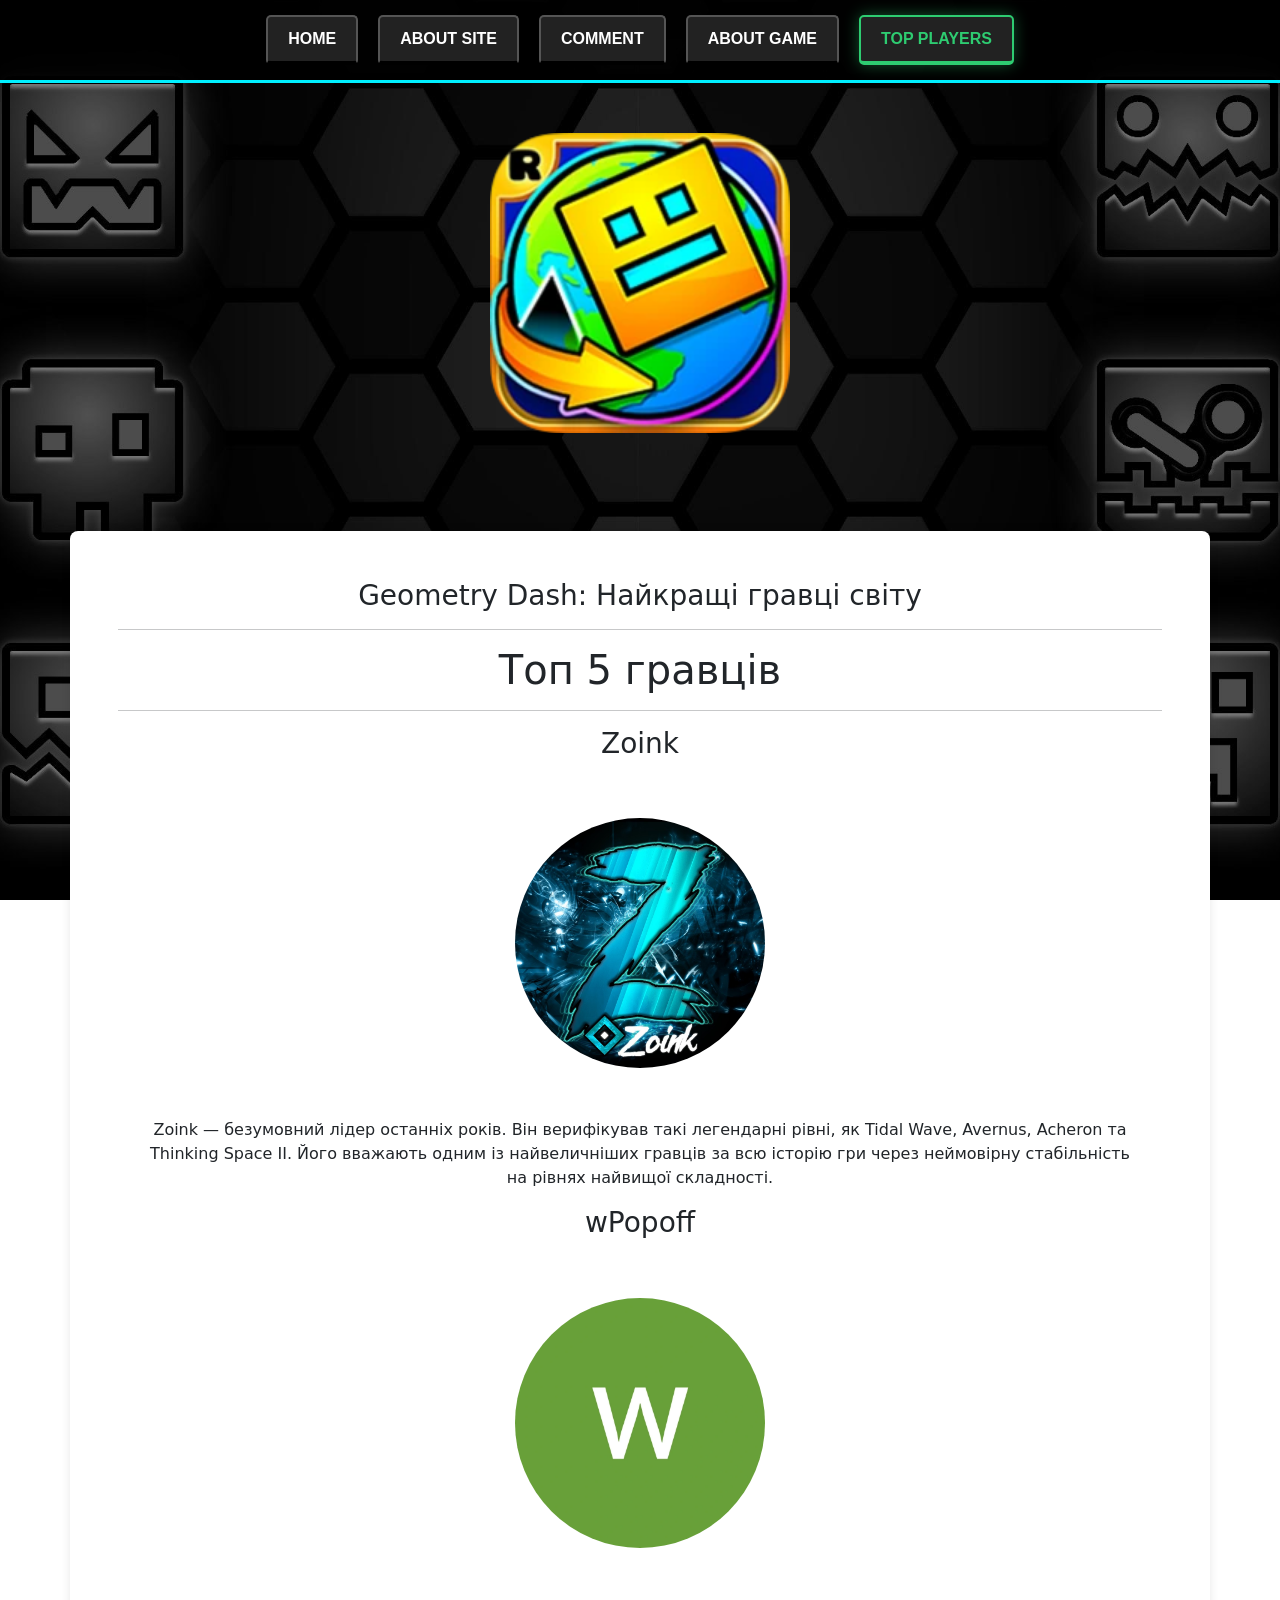
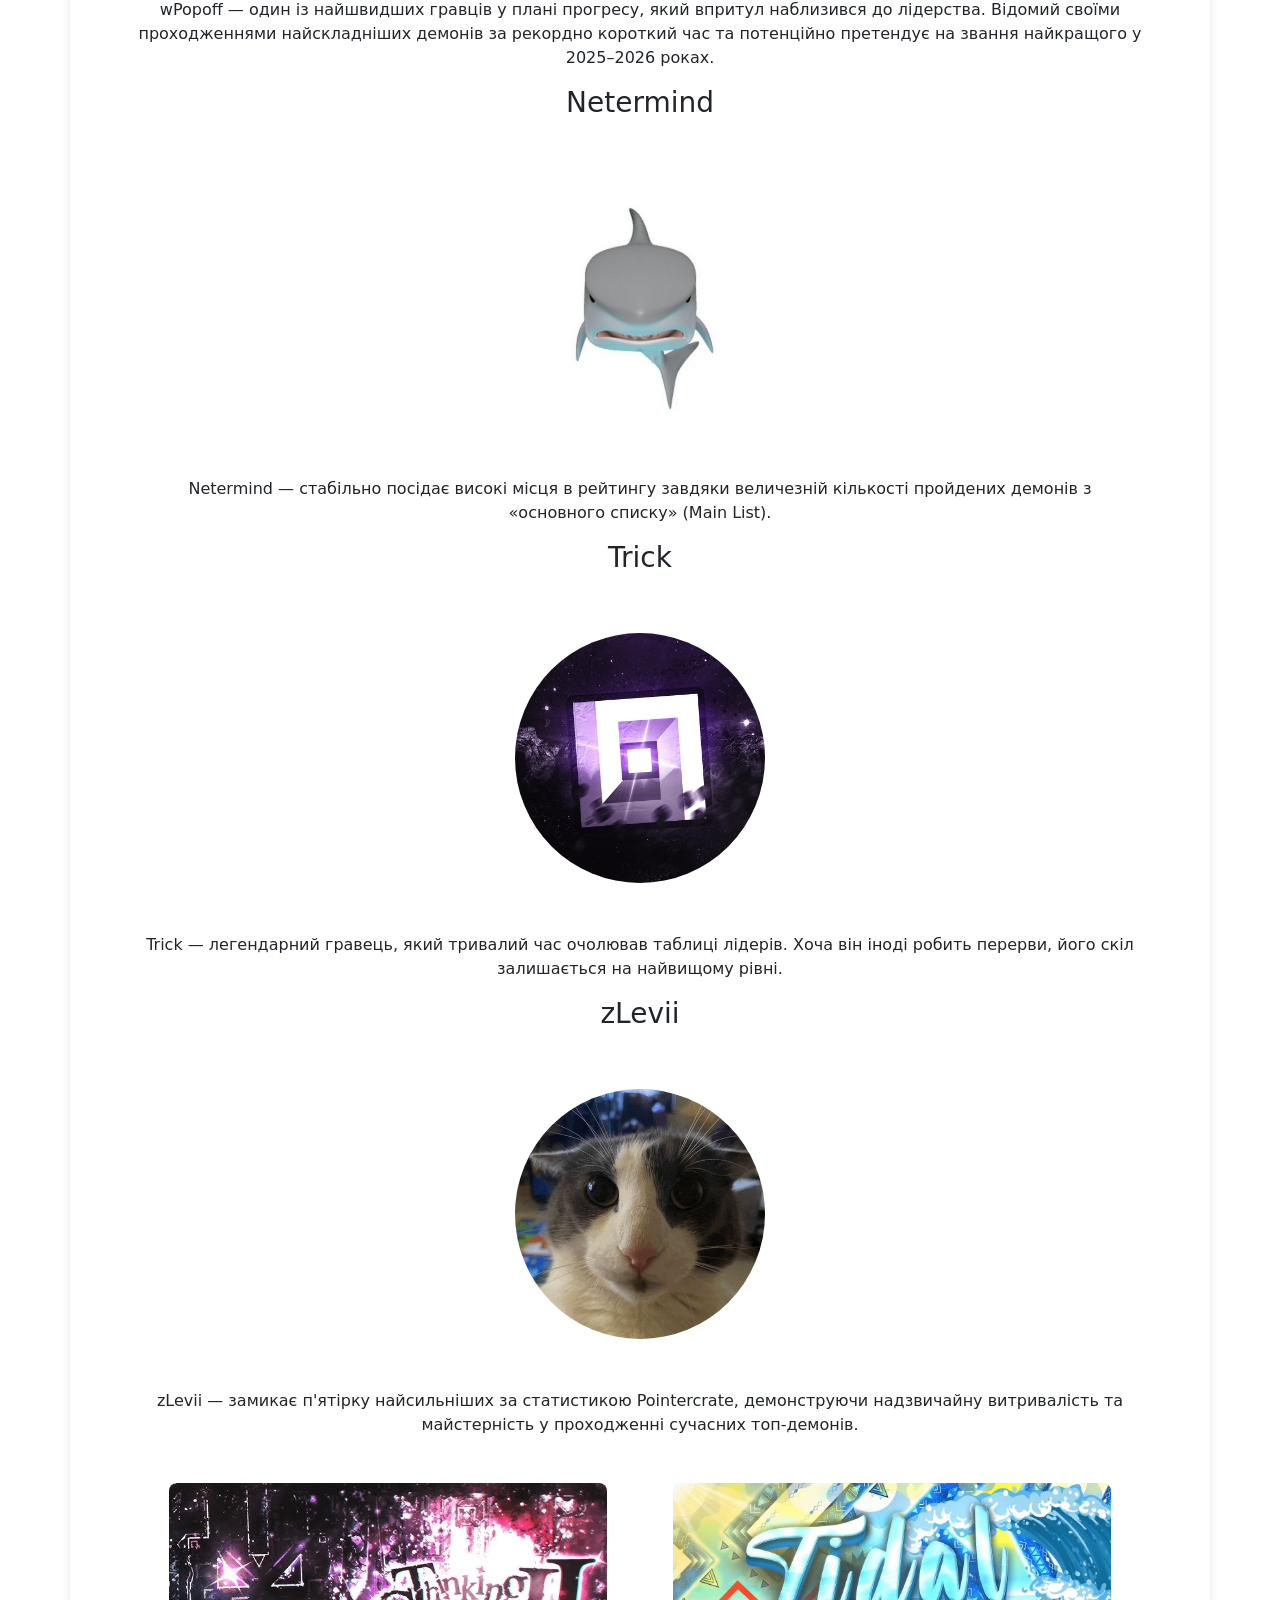
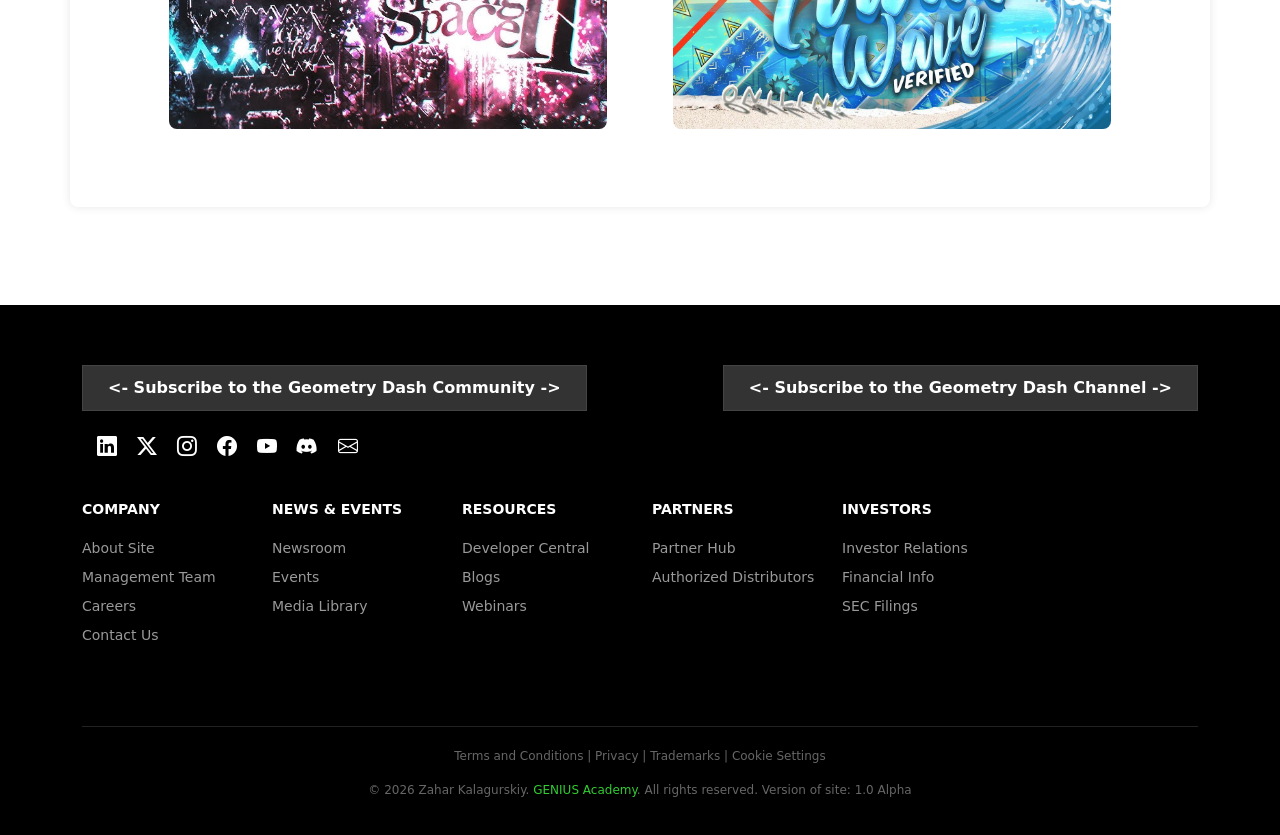
<file: additional pages/GDTopPlayers.html>
<!DOCTYPE html>
<html lang="en">

<head>
    <meta charset="UTF-8">
    <meta name="viewport" content="width=device-width, initial-scale=1.0">
    <title>Top Players</title>
    <link href="https://cdn.jsdelivr.net/npm/bootstrap@5.3.8/dist/css/bootstrap.min.css" rel="stylesheet"
        integrity="sha384-sRIl4kxILFvY47J16cr9ZwB07vP4J8+LH7qKQnuqkuIAvNWLzeN8tE5YBujZqJLB" crossorigin="anonymous">
    <link rel="stylesheet" href="../styles/GDTopPlayers.css">
    <link rel="stylesheet" href="https://cdn.jsdelivr.net/npm/bootstrap-icons@1.11.3/font/bootstrap-icons.min.css">
</head>

<body>
    <nav class="gd-navbar">
        <div class="nav-container">
            <a class="nav-btn" href="../index.html">Home</a>
            <a class="nav-btn" href="GDAboutSite.html">About Site</a>
            <a class="nav-btn" href="GDComment.html">Comment</a>
            <a class="nav-btn" href="GDAboutGame.html">About Game</a>
            <a class="nav-btn active" href="GDTopPlayers.html">Top Players</a>
        </div>
    </nav>
    <div class="logo">
        <img class="gd-logo" src="../photos/cb27532f491190424afba414b908a859d72aabf0d980cd1ea9cfaa195af9ae10_200.png"
            alt="GD World logo">
    </div>
    <div class="allintro">
        <div class="container m-5 p-5 text-center">
            <h3>Geometry Dash: Найкращі гравці світу</h3>
            <hr>
            <h1 class="text-center d-flex justify-content-center">Топ 5 гравців</h1>
            <hr>
            <h3 class="text-center d-flex justify-content-center">Zoink</h3>
            <div class="d-flex justify-content-center">
                <img class="gd-logo-player text-center d-flex justify-content-center"
                    src="../photos/channels4_profile.jpg" alt="Zoink Youtube Logo">
            </div>
            <p>Zoink — безумовний лідер останніх років. Він верифікував такі легендарні рівні, як Tidal Wave, Avernus,
                Acheron та Thinking Space II. Його вважають одним із найвеличніших гравців за всю історію гри через
                неймовірну стабільність на рівнях найвищої складності.</p>
            <h3 class="text-center d-flex justify-content-center">wPopoff</h3>
            <div class="d-flex justify-content-center">
                <img class="gd-logo-player text-center d-flex justify-content-center" src="../photos/WPop.png"
                    alt="Zoink Youtube Logo">
            </div>
            <p>wPopoff — один із найшвидших гравців у плані прогресу, який впритул наблизився до лідерства. Відомий
                своїми проходженнями найскладніших демонів за рекордно короткий час та потенційно претендує на звання
                найкращого у 2025–2026 роках.</p>
            <h3 class="text-center d-flex justify-content-center">Netermind</h3>
            <div class="d-flex justify-content-center">
                <img class="gd-logo-player text-center d-flex justify-content-center"
                    src="../photos/channels4_profile9989898989.png" alt="Zoink Youtube Logo">
            </div>
            <p>Netermind — стабільно посідає високі місця в рейтингу завдяки величезній кількості пройдених демонів з
                «основного списку» (Main List).</p>
            <h3 class="text-center d-flex justify-content-center">Trick</h3>
            <div class="d-flex justify-content-center">
                <img class="gd-logo-player text-center d-flex justify-content-center"
                    src="../photos/channels4_profile54545454.png" alt="Zoink Youtube Logo">
            </div>
            <p>Trick — легендарний гравець, який тривалий час очолював таблиці лідерів. Хоча він іноді робить перерви,
                його скіл залишається на найвищому рівні.</p>
            <h3 class="text-center d-flex justify-content-center">zLevii</h3>
            <div class="d-flex justify-content-center">
                <img class="gd-logo-player text-center d-flex justify-content-center"
                    src="../photos/channels4_profile767676.png" alt="Zoink Youtube Logo">
            </div>
            <p>zLevii — замикає п'ятірку найсильніших за статистикою Pointercrate, демонструючи надзвичайну витривалість
                та майстерність у проходженні сучасних топ-демонів. </p>
            <img class="gd" src="../photos/hq720 (1).jpg" alt="GD Logo">
            <img class="gd" src="../photos/maxresdefault (1).jpg" alt="GD Logo">
        </div>

    </div>
    <footer class="amd-footer-dark" id="samiynuz">
        <div class="container">
            <div class="footer-top-row">
                <a href="https://www.reddit.com/r/geometrydash/" target="_blank" style="text-decoration: none;">
                    <button href="https://www.reddit.com/r/geometrydash/" class="amd-subscribe-btn"><- Subscribe to the
                            Geometry Dash Community -></button>
                    <a href="https://www.youtube.com/@RobTopGames" target="_blank" style="text-decoration: none;">
                        <button href="https://www.youtube.com/@RobTopGames" class="amd-subscribe-btn"><- Subscribe to
                                the Geometry Dash Channel -></button>
                    </a>
                    <div class="amd-social-icons">
                        <i class="bi bi-linkedin"></i>
                        <a href="https://x.com/robtopgames/status/1202556326330675200" target="_blank"><i
                                class="bi bi-twitter-x"></i></a>
                        <a href="https://www.instagram.com/robtopgamesofficial/" target="_blank"><i
                                href="https://www.instagram.com/robtopgamesofficial/" class="bi bi-instagram"></i></a>
                        <a href="https://www.facebook.com/geometrydash/" target="_blank"><i
                                href="https://www.facebook.com/geometrydash/" class="bi bi-facebook"></i></a>
                        <a href="https://www.youtube.com/@RobTopGames" target="_blank"><i
                                href="https://www.youtube.com/@RobTopGames" class="bi bi-youtube"></i></a>
                        <a href="https://discord.com/invite/geometrydash" target="_blank"><i
                                href="https://discord.com/invite/geometrydash" class="bi bi-discord"></i></a>
                        <i class="bi bi-envelope"></i>
                    </div>
            </div>

            <div class="row">
                <div class="col-md-2 col-6 mb-4">
                    <h6>Company</h6>
                    <ul class="footer-list">
                        <li>About Site</li>
                        <li>Management Team</li>
                        <li>Careers</li>
                        <li>Contact Us</li>
                    </ul>
                </div>
                <div class="col-md-2 col-6 mb-4">
                    <h6>News & Events</h6>
                    <ul class="footer-list">
                        <li>Newsroom</li>
                        <li>Events</li>
                        <li>Media Library</li>
                    </ul>
                </div>
                <div class="col-md-2 col-6 mb-4">
                    <h6>Resources</h6>
                    <ul class="footer-list">
                        <li>Developer Central</li>
                        <li>Blogs</li>
                        <li>Webinars</li>
                    </ul>
                </div>
                <div class="col-md-2 col-6 mb-4">
                    <h6>Partners</h6>
                    <ul class="footer-list">
                        <li>Partner Hub</li>
                        <li>Authorized Distributors</li>
                    </ul>
                </div>
                <div class="col-md-2 col-6 mb-4">
                    <h6>Investors</h6>
                    <ul class="footer-list">
                        <li>Investor Relations</li>
                        <li>Financial Info</li>
                        <li>SEC Filings</li>
                    </ul>
                </div>
            </div>
            <div class="footer-copyright">
                <p>Terms and Conditions | Privacy | Trademarks | Cookie Settings</p>
                <p>© 2026 Zahar Kalagurskiy. <span class="geniy">GENIUS Academy</span>. All rights reserved. Version of site: 1.0 Alpha</p>
            </div>
        </div>
    </footer>
</body>

</html>
</file>
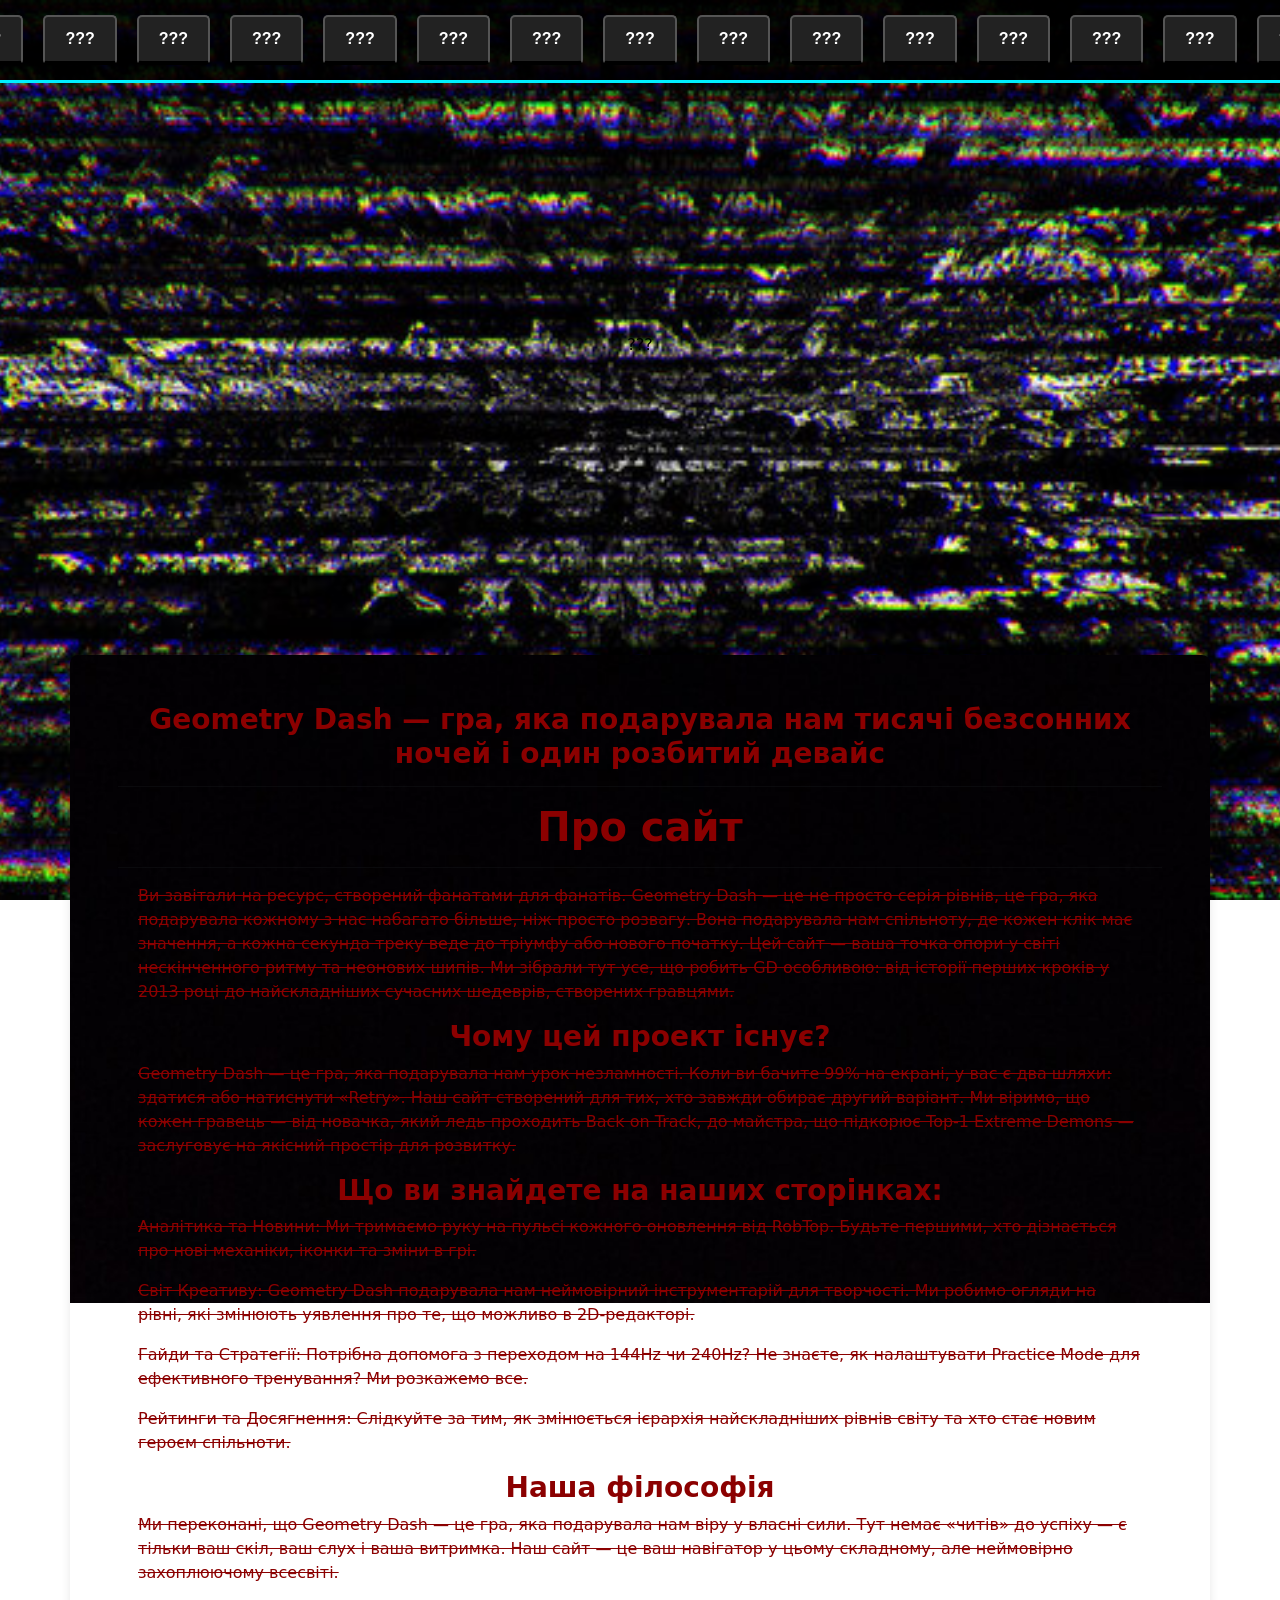
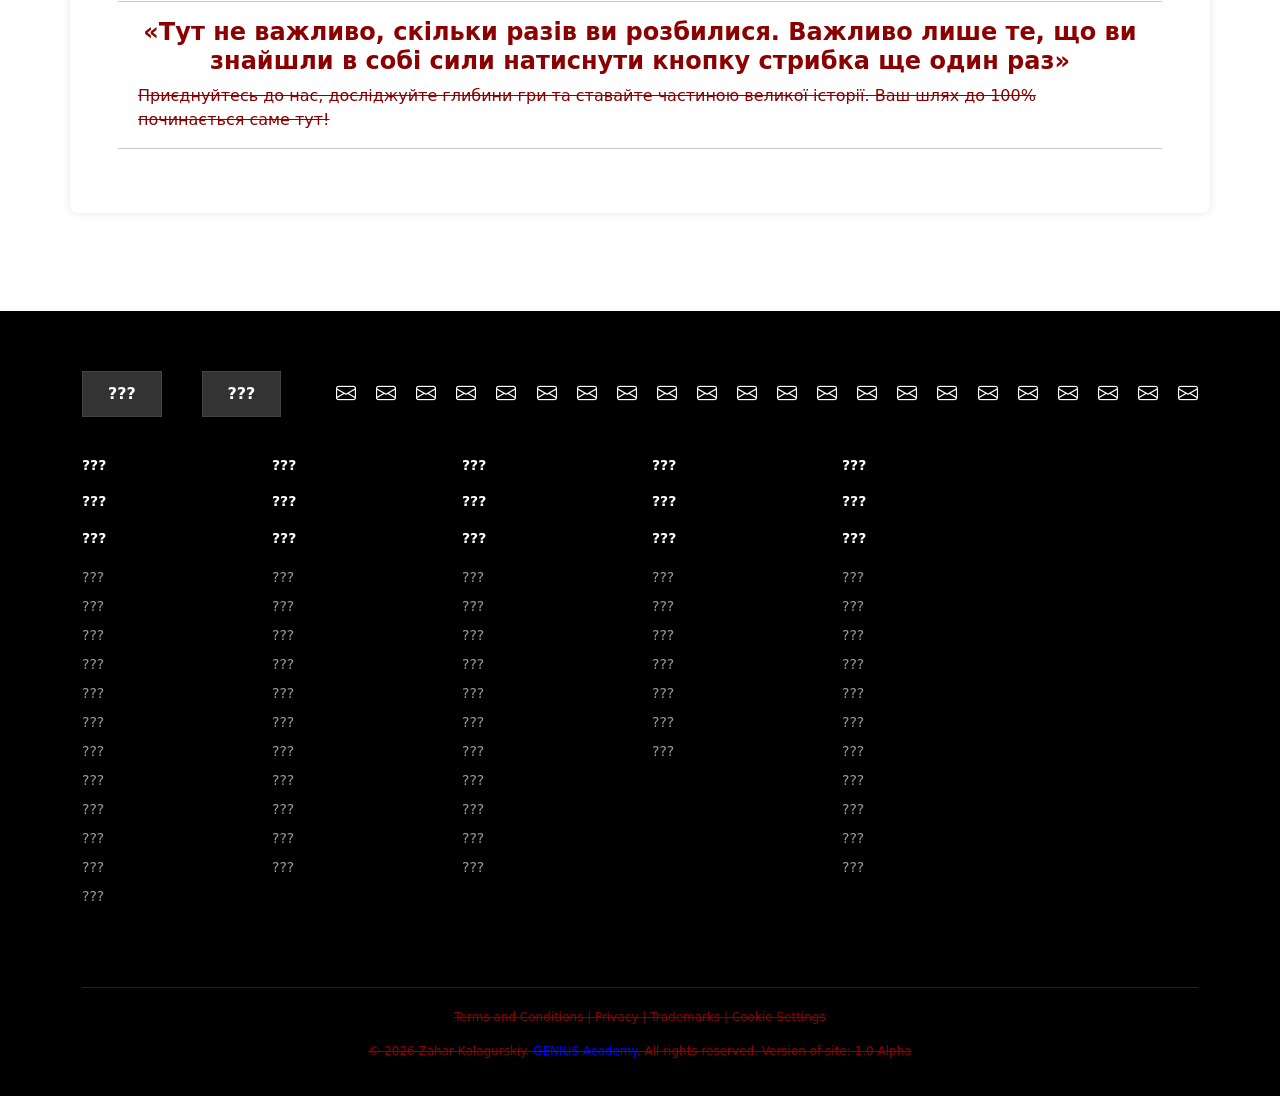
<file: additional pages/glitch.html>
<!DOCTYPE html>
<html lang="en">

<head>
    <meta charset="UTF-8">
    <meta name="viewport" content="width=device-width, initial-scale=1.0">
    <title>???</title>
    <link href="https://cdn.jsdelivr.net/npm/bootstrap@5.3.8/dist/css/bootstrap.min.css" rel="stylesheet"
        integrity="sha384-sRIl4kxILFvY47J16cr9ZwB07vP4J8+LH7qKQnuqkuIAvNWLzeN8tE5YBujZqJLB" crossorigin="anonymous">
    <link rel="stylesheet" href="../styles/glitch.css">
    <link rel="stylesheet" href="https://cdn.jsdelivr.net/npm/bootstrap-icons@1.11.3/font/bootstrap-icons.min.css">
</head>

<body>
    <nav class="gd-navbar">
        <div class="nav-container">
            <a class="nav-btn" href="#">???</a>
            <a class="nav-btn" href="#">???</a>
            <a class="nav-btn" href="#">???</a>
            <a class="nav-btn" href="#">???</a>
            <a class="nav-btn" href="#">???</a>
            <a class="nav-btn" href="#">???</a>
            <a class="nav-btn" href="#">???</a>
            <a class="nav-btn" href="#">???</a>
            <a class="nav-btn" href="#">???</a>
            <a class="nav-btn" href="#">???</a>
            <a class="nav-btn" href="#">???</a>
            <a class="nav-btn" href="#">???</a>
            <a class="nav-btn" href="#">???</a>
            <a class="nav-btn" href="#">???</a>
            <a class="nav-btn" href="#">???</a>
            <a class="nav-btn" href="#">???</a>
            <a class="nav-btn" href="#">???</a>
            <a class="nav-btn" href="#">???</a>
            <a class="nav-btn" href="#">???</a>
            <a class="nav-btn" href="#">???</a>
            <a class="nav-btn" href="#">???</a>
            <a class="nav-btn" href="#">???</a>
            <a class="nav-btn" href="#">???</a>
            <a class="nav-btn" href="#">???</a>
            <a class="nav-btn" href="#">???</a>
        </div>
    </nav>
    <div class="logo">
        <a href="congrations.html" class="bytulka">???</a>

    </div>
    <div class="allintro">
        <div class="container m-5 p-5">
            <h3>Geometry Dash — гра, яка подарувала нам тисячі безсонних ночей і один розбитий девайс</h3>
            <hr>
            <h1 class="text-center d-flex justify-content-center">Про сайт</h1>
            <hr>
            <p>Ви завітали на ресурс, створений фанатами для фанатів. Geometry Dash — це не просто серія рівнів, це гра,
                яка подарувала кожному з нас набагато більше, ніж просто розвагу. Вона подарувала нам спільноту, де
                кожен клік має значення, а кожна секунда треку веде до тріумфу або нового початку.

                Цей сайт — ваша точка опори у світі нескінченного ритму та неонових шипів. Ми зібрали тут усе, що робить
                GD особливою: від історії перших кроків у 2013 році до найскладніших сучасних шедеврів, створених
                гравцями.</p>
            <h3 class="text-center d-flex justify-content-center">Чому цей проект існує?</h3>
            <p>Geometry Dash — це гра, яка подарувала нам урок незламності. Коли ви бачите 99% на екрані, у вас є два
                шляхи: здатися або натиснути «Retry». Наш сайт створений для тих, хто завжди обирає другий варіант. Ми
                віримо, що кожен гравець — від новачка, який ледь проходить Back on Track, до майстра, що підкорює Top-1
                Extreme Demons — заслуговує на якісний простір для розвитку.</p>
            <h3 class="text-center d-flex justify-content-center">Що ви знайдете на наших сторінках:</h3>
            <p>Аналітика та Новини: Ми тримаємо руку на пульсі кожного оновлення від RobTop. Будьте першими, хто
                дізнається про нові механіки, іконки та зміни в грі.</p>
            <p>Світ Креативу: Geometry Dash подарувала нам неймовірний інструментарій для творчості. Ми робимо огляди на
                рівні, які змінюють уявлення про те, що можливо в 2D-редакторі.</p>
            <p>Гайди та Стратегії: Потрібна допомога з переходом на 144Hz чи 240Hz? Не знаєте, як налаштувати Practice
                Mode для ефективного тренування? Ми розкажемо все.</p>
            <p>Рейтинги та Досягнення: Слідкуйте за тим, як змінюється
                ієрархія
                найскладніших рівнів світу</a> та хто стає
                новим героєм спільноти.</p>
            <h3 class="text-center d-flex justify-content-center">Наша філософія</h3>
            <p>Ми переконані, що Geometry Dash — це гра, яка подарувала нам віру у власні сили. Тут немає «читів» до
                успіху — є тільки ваш скіл, ваш слух і ваша витримка. Наш сайт — це ваш навігатор у цьому складному, але
                неймовірно захоплюючому всесвіті.</p>
            <hr>
            <h4 class="d-flex text-center justify-content-center">«Тут не важливо, скільки разів ви розбилися. Важливо
                лише те, що ви знайшли в собі сили натиснути кнопку стрибка ще один раз»</h4>
            <p>Приєднуйтесь до нас, досліджуйте глибини гри та ставайте частиною великої історії. Ваш шлях до 100%
                починається саме тут!</p>
            <hr>
            <div class="d-flex justify-content-center">
            </div>

        </div>

    </div>
    <footer class="amd-footer-dark" id="samiynuz">
        <div class="container">
            <div class="footer-top-row">
                <a href="#" target="_blank" style="text-decoration: none;">
                    <button class="amd-subscribe-btn">???</button>
                    <a href="#" target="_blank" style="text-decoration: none;">
                        <button class="amd-subscribe-btn">???</button>
                    </a>
                    <div class="amd-social-icons">
                        <i class="bi bi-envelope"></i>
                        <i class="bi bi-envelope"></i>
                        <i class="bi bi-envelope"></i>
                        <i class="bi bi-envelope"></i>
                        <i class="bi bi-envelope"></i>
                        <i class="bi bi-envelope"></i>
                        <i class="bi bi-envelope"></i>
                        <i class="bi bi-envelope"></i>
                        <i class="bi bi-envelope"></i>
                        <i class="bi bi-envelope"></i>
                        <i class="bi bi-envelope"></i>
                        <i class="bi bi-envelope"></i>
                        <i class="bi bi-envelope"></i>
                        <i class="bi bi-envelope"></i>
                        <i class="bi bi-envelope"></i>
                        <i class="bi bi-envelope"></i>
                        <i class="bi bi-envelope"></i>
                        <i class="bi bi-envelope"></i>
                        <i class="bi bi-envelope"></i>
                        <i class="bi bi-envelope"></i>
                        <i class="bi bi-envelope"></i>
                        <i class="bi bi-envelope"></i>
                    </div>
            </div>

            <div class="row">
                <div class="col-md-2 col-6 mb-4">
                    <h6>???</h6>
                    <h6>???</h6>
                    <h6>???</h6>
                    <ul class="footer-list">
                        <li>???</li>
                        <li>???</li>
                        <li>???</li>
                        <li>???</li>
                        <li>???</li>
                        <li>???</li>
                        <li>???</li>
                        <li>???</li>
                        <li>???</li>
                        <li>???</li>
                        <li>???</li>
                        <li>???</li>
                    </ul>
                </div>
                <div class="col-md-2 col-6 mb-4">
                    <h6>???</h6>
                    <h6>???</h6>
                    <h6>???</h6>
                    <ul class="footer-list">
                        <li>???</li>
                        <li>???</li>
                        <li>???</li>
                        <li>???</li>
                        <li>???</li>
                        <li>???</li>
                        <li>???</li>
                        <li>???</li>
                        <li>???</li>
                        <li>???</li>
                        <li>???</li>
                    </ul>
                </div>
                <div class="col-md-2 col-6 mb-4">
                    <h6>???</h6>
                    <h6>???</h6>
                    <h6>???</h6>
                    <ul class="footer-list">
                        <li>???</li>
                        <li>???</li>
                        <li>???</li>
                        <li>???</li>
                        <li>???</li>
                        <li>???</li>
                        <li>???</li>
                        <li>???</li>
                        <li>???</li>
                        <li>???</li>
                        <li>???</li>
                    </ul>
                </div>
                <div class="col-md-2 col-6 mb-4">
                    <h6>???</h6>
                    <h6>???</h6>
                    <h6>???</h6>
                    <ul class="footer-list">
                        <li>???</li>
                        <li>???</li>
                        <li>???</li>
                        <li>???</li>
                        <li>???</li>
                        <li>???</li>
                        <li>???</li>
                    </ul>
                </div>
                <div class="col-md-2 col-6 mb-4">
                    <h6>???</h6>
                    <h6>???</h6>
                    <h6>???</h6>
                    <ul class="footer-list">
                        <li>???</li>
                        <li>???</li>
                        <li>???</li>
                        <li>???</li>
                        <li>???</li>
                        <li>???</li>
                        <li>???</li>
                        <li>???</li>
                        <li>???</li>
                        <li>???</li>
                        <li>???</li>
                    </ul>
                </div>
            </div>

            <div class="footer-copyright">
                <p>Terms and Conditions | Privacy | Trademarks | Cookie Settings</p>
                <p>© 2026 Zahar Kalagurskiy. <span class="geniy">GENIUS Academy</span>. All rights reserved. Version of site: 1.0 Alpha</p>
            </div>
        </div>
    </footer>
</body>

</html>
</file>
<file: styles/styles.css>
body {
    background-color: #ececec;
    background: url('../photos/1640852725_7-abrakadabra-fun-p-fon-dlya-gd-10.png') no-repeat center center / cover fixed;
}

.allintro {
    display: flex;
    align-items: center;
    flex-direction: column;

}

.container-fluid {
    background-color: rgb(148, 148, 148);
}

.btn {
    text-align: right;
    color: black;
    border: 1px solid black;
}

.allintro .container {
    background-color: white;
    box-shadow: 0 0 10px rgba(0, 0, 0, 0.1);
    border-radius: 8px;
}

.img-article {
    width: 100%;
    height: auto;
}

.idd {
    border: 1px solid red;
    color: red;
}

.ids {
    border: 1px solid green;
    color: green;
}

.idsec {
    border: 1px solid gray;
    color: gray;
}

.capitalcity {
    display: flex;
    flex-direction: row;
}

.idd,
.ids,
.idsec {
    margin: 3px;
}

.overview {
    margin-top: 13px;
}

.flagNZ {
    width: 100%;
    height: auto;

}

.lastcontainer {
    border: 1px solid rgb(200, 200, 200);
    border-radius: 8px;
    margin-top: 40px;
}

.lastdiv {
    padding: 0px;
}

#ldiv {
    border-right: 1px solid rgb(200, 200, 200);
}

#cdiv {
    border-right: 1px solid rgb(200, 200, 200);
    border-left: 1px solid rgb(200, 200, 200);
}

#rdiv {
    border-left: 1px solid rgb(200, 200, 200);
}



.bottom {
    color: rgb(43, 43, 43);
    background-color: rgb(165, 165, 165);
    padding-top: 8px;
    padding-bottom: 8px;
    text-align: center;
}

.logo {
    display: flex;
    justify-content: center;
    align-items: center;
    width: 100%;
    padding: 0;
    margin: 0;
}


.amd-footer-dark {
    background-color: #000000 !important;
    color: #ffffff !important;
    padding: 60px 0 20px 0;
    width: 100%;
    margin-top: 50px;
}

.amd-footer-dark .container {
    background-color: transparent !important;
    box-shadow: none !important;
    border: none !important;
    margin: 0 auto !important;
}

.footer-top-row {
    display: flex;
    justify-content: space-between;
    align-items: center;
    flex-wrap: wrap;
    margin-bottom: 40px;
    gap: 20px;
}


.amd-subscribe-btn {
    background-color: #333;
    color: white;
    border: 1px solid #444;
    padding: 10px 25px;
    font-weight: bold;
    cursor: pointer;
}

.amd-subscribe-btn:hover {
    background-color: #444;
}

.amd-social-icons i {
    font-size: 20px;
    margin-left: 15px;
    color: white;
}

.footer-list {
    list-style: none;
    padding: 0;
}

.footer-list li {
    color: #999 !important;
    font-size: 14px;
    margin-bottom: 8px;
    cursor: pointer;
}

.footer-list li:hover {
    color: #fff !important;
    text-decoration: underline;
}

.amd-footer-dark h6 {
    font-weight: bold;
    text-transform: uppercase;
    font-size: 14px;
    margin-bottom: 20px;
}

.footer-copyright {
    border-top: 1px solid #222;
    margin-top: 40px;
    padding-top: 20px;
    text-align: center;
    font-size: 12px;
    color: #666 !important;
}

.special-links {
    text-decoration: none;
    color: rgb(83, 83, 83);
}

.subscribe-btn {
    color: rgb(25, 25, 25);
}

.geniy {
    color: limegreen;
}



.current-page {
    color: black;
    text-decoration: underline;
}

.gd-logo {
    width: 300px;
    height: 300px;
    margin: 50px;
}

.gd-logo-player {
    width: 250px;
    height: 250px;
    margin: 50px;
    border-radius: 50%;
}

.video-container {
    position: relative;
    padding-bottom: 56.25%;
    height: 0;
    overflow: hidden;
    max-width: 1100px;
    margin: 50px auto;
    border: 4px solid #00f0ff;
    border-radius: 20px;
    box-shadow: 0 0 30px rgba(0, 240, 255, 0.5);
    background: #000;
}

.video-container iframe {
    position: absolute;
    top: 0;
    left: 0;
    width: 100%;
    height: 100%;
}


h2,
p {
    max-width: 1100px;
    margin-left: auto;
    margin-right: auto;
    padding: 0 20px;
}

.gd-logo-banner {
    width: 100%;
    height: auto;
}

/* Контейнер для всього навбару */
.gd-navbar {
    background-color: rgba(0, 0, 0, 0.9);
    /* Напівпрозорий чорний */
    padding: 15px 0;
    border-bottom: 3px solid #00f0ff;
    /* Блакитна лінія знизу */
    position: sticky;
    top: 0;
    z-index: 1000;
}

.nav-container {
    display: flex;
    justify-content: center;
    gap: 20px;
    /* Відстань між кнопками */
}

/* Стиль кожної кнопки */
.nav-btn {
    text-decoration: none;
    color: white;
    background-color: #222;
    padding: 10px 20px;
    font-family: Arial, sans-serif;
    font-weight: bold;
    text-transform: uppercase;
    border: 2px solid #555;
    border-radius: 5px;
    border-bottom: 4px solid #000;
    /* Ефект тіні знизу */
    transition: all 0.1s ease;
}

/* Ефект при наведенні курсору */
.nav-btn:hover {
    background-color: #333;
    border-color: #00f0ff;
    color: #00f0ff;
    box-shadow: 0 0 10px rgba(0, 240, 255, 0.5);
}

/* Ефект натискання (кнопка "вдавлюється") */
.nav-btn:active {
    transform: translateY(2px);
    border-bottom: 2px solid #000;
}

.nav-btn2 {
    text-decoration: none;
    color: white;
    background-color: #ad0000;
    padding: 10px 20px;
    font-family: Arial, sans-serif;
    font-weight: bold;
    text-transform: uppercase;
    border: 2px solid #555;
    border-radius: 5px;
    border-bottom: 4px solid #000;
    /* Ефект тіні знизу */
    transition: all 0.1s ease;
}

/* Ефект при наведенні курсору */
.nav-btn2:hover {
    background-color: #770000;
    border-color: #00f0ff;
    color: #00f0ff;
    box-shadow: 0 0 10px rgba(0, 240, 255, 0.5);
}

/* Ефект натискання (кнопка "вдавлюється") */
.nav-btn2:active {
    transform: translateY(2px);
    border-bottom: 2px solid #000;
}

h1{
    text-align: center;
}


.nav-btn.active {
    background-color: #222;
    border-color: #2ecc71; 
    color: #2ecc71;
    box-shadow: 0 0 15px rgba(46, 204, 113, 0.4);
    pointer-events: none; 
}

.link{
    text-decoration: none;
    color: gray;
}

.link:hover{
    color: white;
}
</file>
<file: styles/congrations.css>
body {
    background-color: #ececec;
    background: url('../photos/1640852725_7-abrakadabra-fun-p-fon-dlya-gd-10.png') no-repeat center center / cover fixed;
}

.allintro {
    display: flex;
    align-items: center;
    flex-direction: column;

}

.container-fluid {
    background-color: rgb(148, 148, 148);
}

.btn {
    text-align: right;
    color: black;
    border: 1px solid black;
}

.allintro .container {
    background-color: white;
    box-shadow: 0 0 10px rgba(0, 0, 0, 0.1);
    border-radius: 8px;
}

.img-article {
    width: 100%;
    height: auto;
}

.idd {
    border: 1px solid red;
    color: red;
}

.ids {
    border: 1px solid green;
    color: green;
}

.idsec {
    border: 1px solid gray;
    color: gray;
}

.capitalcity {
    display: flex;
    flex-direction: row;
}

.idd,
.ids,
.idsec {
    margin: 3px;
}

.overview {
    margin-top: 13px;
}

.flagNZ {
    width: 100%;
    height: auto;

}

.lastcontainer {
    border: 1px solid rgb(200, 200, 200);
    border-radius: 8px;
    margin-top: 40px;
}

.lastdiv {
    padding: 0px;
}

#ldiv {
    border-right: 1px solid rgb(200, 200, 200);
}

#cdiv {
    border-right: 1px solid rgb(200, 200, 200);
    border-left: 1px solid rgb(200, 200, 200);
}

#rdiv {
    border-left: 1px solid rgb(200, 200, 200);
}



.bottom {
    color: rgb(43, 43, 43);
    background-color: rgb(165, 165, 165);
    padding-top: 8px;
    padding-bottom: 8px;
    text-align: center;
}

.logo {
    display: flex;
    justify-content: center;
    align-items: center;
    text-align: center;
    width: 100%;
    padding: 0;
    margin: 0;
}


.amd-footer-dark {
    background-color: #000000 !important;
    color: #ffffff !important;
    padding: 60px 0 20px 0;
    width: 100%;
    margin-top: 50px;
}

.amd-footer-dark .container {
    background-color: transparent !important;
    box-shadow: none !important;
    border: none !important;
    margin: 0 auto !important;
}

.footer-top-row {
    display: flex;
    justify-content: space-between;
    align-items: center;
    flex-wrap: wrap;
    margin-bottom: 40px;
    gap: 20px;
}


.amd-subscribe-btn {
    background-color: #333;
    color: white;
    border: 1px solid #444;
    padding: 10px 25px;
    font-weight: bold;
    cursor: pointer;
}

.amd-subscribe-btn:hover {
    background-color: #444;
}

.amd-social-icons i {
    font-size: 20px;
    margin-left: 15px;
    color: white;
}

.footer-list {
    list-style: none;
    padding: 0;
}

.footer-list li {
    color: #999 !important;
    font-size: 14px;
    margin-bottom: 8px;
    cursor: pointer;
}

.footer-list li:hover {
    color: #fff !important;
    text-decoration: underline;
}

.amd-footer-dark h6 {
    font-weight: bold;
    text-transform: uppercase;
    font-size: 14px;
    margin-bottom: 20px;
}

.footer-copyright {
    border-top: 1px solid #222;
    margin-top: 40px;
    padding-top: 20px;
    text-align: center;
    font-size: 12px;
    color: #666 !important;
}

.special-links {
    text-decoration: none;
    color: rgb(83, 83, 83);
}

.subscribe-btn {
    color: rgb(25, 25, 25);
}

.geniy {
    color: limegreen;
}



.current-page {
    color: black;
    text-decoration: underline;
}

.gd-logo {
    width: 300px;
    height: 300px;
    margin: 50px;
}

.gd-logo-player {
    width: 250px;
    height: 250px;
    margin: 50px;
    border-radius: 50%;
}

.video-container {
    position: relative;
    padding-bottom: 56.25%;
    height: 0;
    overflow: hidden;
    max-width: 1100px;
    margin: 50px auto;
    border: 4px solid #00f0ff;
    border-radius: 20px;
    box-shadow: 0 0 30px rgba(0, 240, 255, 0.5);
    background: #000;
}

.video-container iframe {
    position: absolute;
    top: 0;
    left: 0;
    width: 100%;
    height: 100%;
}


h2,
p {
    max-width: 1100px;
    margin-left: auto;
    margin-right: auto;
    padding: 0 20px;
}

.gd-logo-banner {
    width: 100%;
    height: auto;
}

.logo-2 {
    width: 100%;
    padding: 0;
    margin: 0;

}

.logo-2 {
    width: 50%;
}

.gd {
    width: 50%;
    height: auto;
    border-radius: 8px;
    margin-top: 30px;
}

.gd-logo2 {
    width: 300px;
    height: 300px;
    margin: 50px;
    border-radius: 50%;
}

/* Контейнер для всього навбару */
.gd-navbar {
    background-color: rgba(0, 0, 0, 0.9);
    /* Напівпрозорий чорний */
    padding: 15px 0;
    border-bottom: 3px solid #00f0ff;
    /* Блакитна лінія знизу */
    position: sticky;
    top: 0;
    z-index: 1000;
}

.nav-container {
    display: flex;
    justify-content: center;
    gap: 20px;
    /* Відстань між кнопками */
}

/* Стиль кожної кнопки */
.nav-btn {
    text-decoration: none;
    color: white;
    background-color: #222;
    padding: 10px 20px;
    font-family: Arial, sans-serif;
    font-weight: bold;
    text-transform: uppercase;
    border: 2px solid #555;
    border-radius: 5px;
    border-bottom: 4px solid #000;
    /* Ефект тіні знизу */
    transition: all 0.1s ease;
}

/* Ефект при наведенні курсору */
.nav-btn:hover {
    background-color: #333;
    border-color: #00f0ff;
    color: #00f0ff;
    box-shadow: 0 0 10px rgba(0, 240, 255, 0.5);
}

/* Ефект натискання (кнопка "вдавлюється") */
.nav-btn:active {
    transform: translateY(2px);
    border-bottom: 2px solid #000;
}

.nav-btn2 {
    text-decoration: none;
    color: white;
    background-color: #ad0000;
    padding: 10px 20px;
    font-family: Arial, sans-serif;
    font-weight: bold;
    text-transform: uppercase;
    border: 2px solid #555;
    border-radius: 5px;
    border-bottom: 4px solid #000;
    /* Ефект тіні знизу */
    transition: all 0.1s ease;
}

/* Ефект при наведенні курсору */
.nav-btn2:hover {
    background-color: #770000;
    border-color: #00f0ff;
    color: #00f0ff;
    box-shadow: 0 0 10px rgba(0, 240, 255, 0.5);
}

/* Ефект натискання (кнопка "вдавлюється") */
.nav-btn2:active {
    transform: translateY(2px);
    border-bottom: 2px solid #000;
}

.h1{
    text-align: center;
}


.nav-btn.active {
    background-color: #222;
    border-color: #2ecc71; 
    color: #2ecc71;
    box-shadow: 0 0 15px rgba(46, 204, 113, 0.4);
    pointer-events: none; 
}
</file>
<file: styles/GDAboutGame.css>
body {
    background-color: #ececec;
  background: url('../photos/1640852725_7-abrakadabra-fun-p-fon-dlya-gd-10.png') no-repeat center center / cover fixed;
}


.allintro {
    display: flex;
    align-items: center;
    flex-direction: column;

}

.container-fluid {
    background-color: rgb(148, 148, 148);
}

.btn {
    text-align: right;
    color: black;
    border: 1px solid black;
}

.allintro .container {
    background-color: white;
    box-shadow: 0 0 10px rgba(0, 0, 0, 0.1);
    border-radius: 8px;
}

.img-article {
    width: 100%;
    height: auto;
}

.idd {
    border: 1px solid red;
    color: red;
}

.ids {
    border: 1px solid green;
    color: green;
}

.idsec {
    border: 1px solid gray;
    color: gray;
}

.capitalcity {
    display: flex;
    flex-direction: row;
}

.idd,
.ids,
.idsec {
    margin: 3px;
}

.overview {
    margin-top: 13px;
}

.flagNZ {
    width: 100%;
    height: auto;

}

.lastcontainer {
    border: 1px solid rgb(200, 200, 200);
    border-radius: 8px;
    margin-top: 40px;
}

.lastdiv {
    padding: 0px;
}

#ldiv {
    border-right: 1px solid rgb(200, 200, 200);
}

#cdiv {
    border-right: 1px solid rgb(200, 200, 200);
    border-left: 1px solid rgb(200, 200, 200);
}

#rdiv {
    border-left: 1px solid rgb(200, 200, 200);
}



.bottom {
    color: rgb(43, 43, 43);
    background-color: rgb(165, 165, 165);
    padding-top: 8px;
    padding-bottom: 8px;
    text-align: center;
}

.logo {
    display: flex;
    justify-content: center;
    align-items: center;
    text-align: center;
    width: 100%;
    padding: 0;
    margin: 0;
}


.amd-footer-dark {
    background-color: #000000 !important;
    color: #ffffff !important;
    padding: 60px 0 20px 0;
    width: 100%;
    margin-top: 50px;
}

.amd-footer-dark .container {
    background-color: transparent !important;
    box-shadow: none !important;
    border: none !important;
    margin: 0 auto !important;
}

.footer-top-row {
    display: flex;
    justify-content: space-between;
    align-items: center;
    flex-wrap: wrap;
    margin-bottom: 40px;
    gap: 20px;
}


.amd-subscribe-btn {
    background-color: #333;
    color: white;
    border: 1px solid #444;
    padding: 10px 25px;
    font-weight: bold;
    cursor: pointer;
}

.amd-subscribe-btn:hover {
    background-color: #444;
}

.amd-social-icons i {
    font-size: 20px;
    margin-left: 15px;
    color: white;
}

.footer-list {
    list-style: none;
    padding: 0;
}

.footer-list li {
    color: #999 !important;
    font-size: 14px;
    margin-bottom: 8px;
    cursor: pointer;
}

.footer-list li:hover {
    color: #fff !important;
    text-decoration: underline;
}

.amd-footer-dark h6 {
    font-weight: bold;
    text-transform: uppercase;
    font-size: 14px;
    margin-bottom: 20px;
}

.footer-copyright {
    border-top: 1px solid #222;
    margin-top: 40px;
    padding-top: 20px;
    text-align: center;
    font-size: 12px;
    color: #666 !important;
}

.special-links {
    text-decoration: none;
    color: rgb(83, 83, 83);
}

.subscribe-btn {
    color: rgb(25, 25, 25);
}

.geniy {
    color: limegreen;
}



.current-page {
    color: black;
    text-decoration: underline;
}

.gd-logo{
    width: 300px;
    height: 300px;
    margin: 50px;
}

.gd-logo-player{
    width: 250px;
    height: 250px;
    margin: 50px;
    border-radius: 50%;
}

.video-container {
  position: relative;
  padding-bottom: 56.25%;
  height: 0;
  overflow: hidden;
  max-width: 1100px; 
  margin: 50px auto; 
  border: 4px solid #00f0ff;
  border-radius: 20px; 
  box-shadow: 0 0 30px rgba(0, 240, 255, 0.5);
  background: #000;
}

.video-container iframe {
  position: absolute;
  top: 0;
  left: 0;
  width: 100%;
  height: 100%;
}


h2, p {
  max-width: 1100px;
  margin-left: auto;
  margin-right: auto;
  padding: 0 20px;
}

.gd-logo-banner{
    width: 100%;
    height: auto;
}

.logo-2 {  
    width: 100%;
    padding: 0;
    margin: 0;

}

.logo-2{
    width: 50%;
}

.gd{
    width: 42%;
    height: auto;
    border-radius: 8px;
    margin: 30px;
}

.gd-reverse{
    width: 42%;
    height: auto;
    border-radius: 8px;
    margin: 30px;
    
}

/* Контейнер для всього навбару */
.gd-navbar {
    background-color: rgba(0, 0, 0, 0.9); /* Напівпрозорий чорний */
    padding: 15px 0;
    border-bottom: 3px solid #00f0ff; /* Блакитна лінія знизу */
    position: sticky;
    top: 0;
    z-index: 1000;
}

.nav-container {
    display: flex;
    justify-content: center;
    gap: 20px; /* Відстань між кнопками */
}

/* Стиль кожної кнопки */
.nav-btn {
    text-decoration: none;
    color: white;
    background-color: #222;
    padding: 10px 20px;
    font-family: Arial, sans-serif;
    font-weight: bold;
    text-transform: uppercase;
    border: 2px solid #555;
    border-radius: 5px;
    border-bottom: 4px solid #000; /* Ефект тіні знизу */
    transition: all 0.1s ease;
}

/* Ефект при наведенні курсору */
.nav-btn:hover {
    background-color: #333;
    border-color: #00f0ff;
    color: #00f0ff;
    box-shadow: 0 0 10px rgba(0, 240, 255, 0.5);
}

/* Ефект натискання (кнопка "вдавлюється") */
.nav-btn:active {
    transform: translateY(2px);
    border-bottom: 2px solid #000;
}

.nav-btn2 {
    text-decoration: none;
    color: white;
    background-color: #ad0000;
    padding: 10px 20px;
    font-family: Arial, sans-serif;
    font-weight: bold;
    text-transform: uppercase;
    border: 2px solid #555;
    border-radius: 5px;
    border-bottom: 4px solid #000;
    /* Ефект тіні знизу */
    transition: all 0.1s ease;
}

/* Ефект при наведенні курсору */
.nav-btn2:hover {
    background-color: #770000;
    border-color: #00f0ff;
    color: #00f0ff;
    box-shadow: 0 0 10px rgba(0, 240, 255, 0.5);
}

/* Ефект натискання (кнопка "вдавлюється") */
.nav-btn2:active {
    transform: translateY(2px);
    border-bottom: 2px solid #000;
}

h3{
    text-align: center;
}


.nav-btn.active {
    background-color: #222;
    border-color: #2ecc71; 
    color: #2ecc71;
    box-shadow: 0 0 15px rgba(46, 204, 113, 0.4);
    pointer-events: none; 
}
</file>
<file: styles/GDAboutSite.css>
body {
    background-color: #ececec;
    background: url('../photos/1640852725_7-abrakadabra-fun-p-fon-dlya-gd-10.png') no-repeat center center / cover fixed;
}

.allintro {
    display: flex;
    align-items: center;
    flex-direction: column;

}

.container-fluid {
    background-color: rgb(148, 148, 148);
}

.btn {
    text-align: right;
    color: black;
    border: 1px solid black;
}

.allintro .container {
    background-color: white;
    box-shadow: 0 0 10px rgba(0, 0, 0, 0.1);
    border-radius: 8px;
}

.img-article {
    width: 100%;
    height: auto;
}

.idd {
    border: 1px solid red;
    color: red;
}

.ids {
    border: 1px solid green;
    color: green;
}

.idsec {
    border: 1px solid gray;
    color: gray;
}

.capitalcity {
    display: flex;
    flex-direction: row;
}

.idd,
.ids,
.idsec {
    margin: 3px;
}

.overview {
    margin-top: 13px;
}

.flagNZ {
    width: 100%;
    height: auto;

}

.lastcontainer {
    border: 1px solid rgb(200, 200, 200);
    border-radius: 8px;
    margin-top: 40px;
}

.lastdiv {
    padding: 0px;
}

#ldiv {
    border-right: 1px solid rgb(200, 200, 200);
}

#cdiv {
    border-right: 1px solid rgb(200, 200, 200);
    border-left: 1px solid rgb(200, 200, 200);
}

#rdiv {
    border-left: 1px solid rgb(200, 200, 200);
}



.bottom {
    color: rgb(43, 43, 43);
    background-color: rgb(165, 165, 165);
    padding-top: 8px;
    padding-bottom: 8px;
    text-align: center;
}

.logo {
    display: flex;
    justify-content: center;
    align-items: center;
    text-align: center;
    width: 100%;
    padding: 0;
    margin: 0;
}


.amd-footer-dark {
    background-color: #000000 !important;
    color: #ffffff !important;
    padding: 60px 0 20px 0;
    width: 100%;
    margin-top: 50px;
}

.amd-footer-dark .container {
    background-color: transparent !important;
    box-shadow: none !important;
    border: none !important;
    margin: 0 auto !important;
}

.footer-top-row {
    display: flex;
    justify-content: space-between;
    align-items: center;
    flex-wrap: wrap;
    margin-bottom: 40px;
    gap: 20px;
}


.amd-subscribe-btn {
    background-color: #333;
    color: white;
    border: 1px solid #444;
    padding: 10px 25px;
    font-weight: bold;
    cursor: pointer;
}

.amd-subscribe-btn:hover {
    background-color: #444;
}

.amd-social-icons i {
    font-size: 20px;
    margin-left: 15px;
    color: white;
}

.footer-list {
    list-style: none;
    padding: 0;
}

.footer-list li {
    color: #999 !important;
    font-size: 14px;
    margin-bottom: 8px;
    cursor: pointer;
}

.footer-list li:hover {
    color: #fff !important;
    text-decoration: underline;
}

.amd-footer-dark h6 {
    font-weight: bold;
    text-transform: uppercase;
    font-size: 14px;
    margin-bottom: 20px;
}

.footer-copyright {
    border-top: 1px solid #222;
    margin-top: 40px;
    padding-top: 20px;
    text-align: center;
    font-size: 12px;
    color: #666 !important;
}

.special-links {
    text-decoration: none;
    color: rgb(83, 83, 83);
}

.subscribe-btn {
    color: rgb(25, 25, 25);
}

.geniy {
    color: limegreen;
}



.current-page {
    color: black;
    text-decoration: underline;
}

.gd-logo {
    width: 300px;
    height: 300px;
    margin: 50px;
}

.gd-logo-player {
    width: 250px;
    height: 250px;
    margin: 50px;
    border-radius: 50%;
}

.video-container {
    position: relative;
    padding-bottom: 56.25%;
    height: 0;
    overflow: hidden;
    max-width: 1100px;
    margin: 50px auto;
    border: 4px solid #00f0ff;
    border-radius: 20px;
    box-shadow: 0 0 30px rgba(0, 240, 255, 0.5);
    background: #000;
}

.video-container iframe {
    position: absolute;
    top: 0;
    left: 0;
    width: 100%;
    height: 100%;
}


h2,
p {
    max-width: 1100px;
    margin-left: auto;
    margin-right: auto;
    padding: 0 20px;
}

.gd-logo-banner {
    width: 100%;
    height: auto;
}

.logo-2 {
    width: 100%;
    padding: 0;
    margin: 0;

}

.logo-2 {
    width: 50%;
}

.gd {
    width: 50%;
    height: auto;
    border-radius: 8px;
    margin-top: 30px;
}

.gd-logo2 {
    width: 300px;
    height: 300px;
    margin: 50px;
    border-radius: 50%;
}

/* Контейнер для всього навбару */
.gd-navbar {
    background-color: rgba(0, 0, 0, 0.9);
    /* Напівпрозорий чорний */
    padding: 15px 0;
    border-bottom: 3px solid #00f0ff;
    /* Блакитна лінія знизу */
    position: sticky;
    top: 0;
    z-index: 1000;
}

.nav-container {
    display: flex;
    justify-content: center;
    gap: 20px;
    /* Відстань між кнопками */
}

/* Стиль кожної кнопки */
.nav-btn {
    text-decoration: none;
    color: white;
    background-color: #222;
    padding: 10px 20px;
    font-family: Arial, sans-serif;
    font-weight: bold;
    text-transform: uppercase;
    border: 2px solid #555;
    border-radius: 5px;
    border-bottom: 4px solid #000;
    /* Ефект тіні знизу */
    transition: all 0.1s ease;
}

/* Ефект при наведенні курсору */
.nav-btn:hover {
    background-color: #333;
    border-color: #00f0ff;
    color: #00f0ff;
    box-shadow: 0 0 10px rgba(0, 240, 255, 0.5);
}

/* Ефект натискання (кнопка "вдавлюється") */
.nav-btn:active {
    transform: translateY(2px);
    border-bottom: 2px solid #000;
}

.nav-btn2 {
    text-decoration: none;
    color: white;
    background-color: #ad0000;
    padding: 10px 20px;
    font-family: Arial, sans-serif;
    font-weight: bold;
    text-transform: uppercase;
    border: 2px solid #555;
    border-radius: 5px;
    border-bottom: 4px solid #000;
    /* Ефект тіні знизу */
    transition: all 0.1s ease;
}

/* Ефект при наведенні курсору */
.nav-btn2:hover {
    background-color: #770000;
    border-color: #00f0ff;
    color: #00f0ff;
    box-shadow: 0 0 10px rgba(0, 240, 255, 0.5);
}

/* Ефект натискання (кнопка "вдавлюється") */
.nav-btn2:active {
    transform: translateY(2px);
    border-bottom: 2px solid #000;
}

.con{
    cursor: default;
}


.nav-btn.active {
    background-color: #222;
    border-color: #2ecc71; 
    color: #2ecc71;
    box-shadow: 0 0 15px rgba(46, 204, 113, 0.4);
    pointer-events: none; 
}
</file>
<file: styles/GDComment.css>
body {
    background-color: #ececec;
    background: url('../photos/1640852725_7-abrakadabra-fun-p-fon-dlya-gd-10.png') no-repeat center center / cover fixed;
}

.allintro {
    display: flex;
    align-items: center;
    flex-direction: column;

}

.container-fluid {
    background-color: rgb(148, 148, 148);
}

.btn {
    text-align: right;
    color: black;
    border: 1px solid black;
}

.allintro .container {
    background-color: white;
    box-shadow: 0 0 10px rgba(0, 0, 0, 0.1);
    border-radius: 8px;
}

.img-article {
    width: 100%;
    height: auto;
}

.idd {
    border: 1px solid red;
    color: red;
}

.ids {
    border: 1px solid green;
    color: green;
}

.idsec {
    border: 1px solid gray;
    color: gray;
}

.capitalcity {
    display: flex;
    flex-direction: row;
}

.idd,
.ids,
.idsec {
    margin: 3px;
}

.overview {
    margin-top: 13px;
}

.flagNZ {
    width: 100%;
    height: auto;

}

.lastcontainer {
    border: 1px solid rgb(200, 200, 200);
    border-radius: 8px;
    margin-top: 40px;
}

.lastdiv {
    padding: 0px;
}

#ldiv {
    border-right: 1px solid rgb(200, 200, 200);
}

#cdiv {
    border-right: 1px solid rgb(200, 200, 200);
    border-left: 1px solid rgb(200, 200, 200);
}

#rdiv {
    border-left: 1px solid rgb(200, 200, 200);
}



.bottom {
    color: rgb(43, 43, 43);
    background-color: rgb(165, 165, 165);
    padding-top: 8px;
    padding-bottom: 8px;
    text-align: center;
}

.logo {
    display: flex;
    justify-content: center;
    align-items: center;
    text-align: center;
    width: 100%;
    padding: 0;
    margin: 0;
}


.amd-footer-dark {
    background-color: #000000 !important;
    color: #ffffff !important;
    padding: 60px 0 20px 0;
    width: 100%;
    margin-top: 50px;
}

.amd-footer-dark .container {
    background-color: transparent !important;
    box-shadow: none !important;
    border: none !important;
    margin: 0 auto !important;
}

.footer-top-row {
    display: flex;
    justify-content: space-between;
    align-items: center;
    flex-wrap: wrap;
    margin-bottom: 40px;
    gap: 20px;
}


.amd-subscribe-btn {
    background-color: #333;
    color: white;
    border: 1px solid #444;
    padding: 10px 25px;
    font-weight: bold;
    cursor: pointer;
}

.amd-subscribe-btn:hover {
    background-color: #444;
}

.amd-social-icons i {
    font-size: 20px;
    margin-left: 15px;
    color: white;
}

.footer-list {
    list-style: none;
    padding: 0;
}

.footer-list li {
    color: #999 !important;
    font-size: 14px;
    margin-bottom: 8px;
    cursor: pointer;
}

.footer-list li:hover {
    color: #fff !important;
    text-decoration: underline;
}

.amd-footer-dark h6 {
    font-weight: bold;
    text-transform: uppercase;
    font-size: 14px;
    margin-bottom: 20px;
}

.footer-copyright {
    border-top: 1px solid #222;
    margin-top: 40px;
    padding-top: 20px;
    text-align: center;
    font-size: 12px;
    color: #666 !important;
}

.special-links {
    text-decoration: none;
    color: rgb(83, 83, 83);
}

.subscribe-btn {
    color: rgb(25, 25, 25);
}

.geniy {
    color: limegreen;
}



.current-page {
    color: black;
    text-decoration: underline;
}

.gd-logo {
    width: 300px;
    height: 300px;
    margin: 50px;
}

.gd-logo-player {
    width: 250px;
    height: 250px;
    margin: 50px;
    border-radius: 50%;
}

.video-container {
    position: relative;
    padding-bottom: 56.25%;
    height: 0;
    overflow: hidden;
    max-width: 1100px;
    margin: 50px auto;
    border: 4px solid #00f0ff;
    border-radius: 20px;
    box-shadow: 0 0 30px rgba(0, 240, 255, 0.5);
    background: #000;
}

.video-container iframe {
    position: absolute;
    top: 0;
    left: 0;
    width: 100%;
    height: 100%;
}


h2,
p {
    max-width: 1100px;
    margin-left: auto;
    margin-right: auto;
    padding: 0 20px;
}

.gd-logo-banner {
    width: 100%;
    height: auto;
}

.logo-2 {
    width: 100%;
    padding: 0;
    margin: 0;

}

.logo-2 {
    width: 50%;
}

.gd {
    width: 50%;
    height: auto;
    border-radius: 8px;
    margin-top: 30px;
}

.feedback-container {
    width: 100%;
    text-align: center;
}

.message-area {
    height: 175px;
    margin: 0 30px 5px 30px;
    padding: 5px 10px 5px 10px;
}

.btn-send {
    color: lightskyblue;
    border: 1px solid lightskyblue;
    background-color: white;
    margin-left: 84%;
    margin-bottom: 50px;

}

.line-input {
    text-decoration: none;
    border: none;
    margin: 0;
    background-color: white;
    border-bottom: 2px solid lightskyblue;
    width: 100%;
    height: auto;
}

.outbox-container-input {
    background-color: rgb(255, 255, 255);
    padding: 0;
    width: 75%;
    margin-left: 60px;
}

.last-div {
    text-align: center;
    text-decoration: none;
    color: gray;
}

.tm-title-text:hover {
    background-color: lightskyblue;
    color: white;
    cursor: pointer;
}

.name-input {
    margin: 0 0 3% 0;
    padding: 0;
}

.email.input {
    margin: 0 0 3% 0;
    padding: 0;
}

.my-form:focus,
.my-area:focus,
.my-btn:hover {
    background-color: lightskyblue;
    outline: none !important;
}

.my-form:focus::placeholder,
.my-area:focus::placeholder {
    color: white;
}

.my-btn {
    width: 130px;
    height: 45px;
    border-radius: 0;
    border: 2px solid lightskyblue;
    background: none;
    color: lightskyblue;
    float: right;
}

.my-form {
    outline: none !important;
    border: none;
    border-bottom: 1px solid lightskyblue;
    border-radius: 0;
}

.my-area {
    border-radius: 0;
    height: 175px;
}

.green {
    color: lime;
}

.link-current-page {
    color: lightskyblue;
    text-decoration: none;
    font-weight: lighter;
    text-align: center;
    font-size: 1.5em;
    font-weight: bold;
}

.link-not {
    text-decoration: none;
    color: black;
    font-weight: lighter;
    text-align: center;
    font-size: 1.5em;
    cursor: default;
}

.U {
    color: rgb(69, 69, 194);
    font-weight: bold;
}

.S {
    color: rgb(221, 63, 63);
    font-weight: bold;
}

.A {
    color: rgb(231, 231, 181);
    font-weight: bold;
}

.comment-box {
    max-width: 600px;
    margin: 40px auto;
    padding: 30px;
    background: #222;
    border: 3px solid #00f0ff;
    border-radius: 15px;
    text-align: center;
    font-family: 'Segoe UI', Arial, sans-serif;
    box-shadow: 0 0 20px rgba(0, 240, 255, 0.2);
}

.comment-box h3 {
    color: #00f0ff;
    text-transform: uppercase;
    margin-bottom: 20px;
    letter-spacing: 1px;
}

/* Стилі для однорядкових полів вводу */
.gd-input {
    width: 90%;
    padding: 12px;
    margin-bottom: 15px;
    background: #111;
    color: white;
    border: 2px solid #555;
    border-radius: 8px;
    outline: none;
    transition: border-color 0.3s;
}

/* Стилі для великого поля тексту */
.gd-textarea {
    width: 90%;
    height: 100px;
    background: #111;
    color: white;
    border: 2px solid #555;
    border-radius: 8px;
    padding: 12px;
    margin-bottom: 20px;
    resize: none;
    outline: none;
    transition: border-color 0.3s;
}

/* Підсвітка при натисканні */
.gd-input:focus,
.gd-textarea:focus {
    border-color: #00f0ff;
}

.gd-button {
    background-color: #4cd31a;
    color: white;
    border: none;
    padding: 15px 40px;
    font-size: 18px;
    font-weight: bold;
    text-transform: uppercase;
    border-bottom: 5px solid #2e7d10;
    border-radius: 10px;
    cursor: pointer;
    transition: transform 0.1s, background-color 0.2s;
}

.gd-button:hover {
    background-color: #5cf521;
    box-shadow: 0 0 15px rgba(76, 211, 26, 0.5);
}

.gd-button:active {
    transform: translateY(4px);
    border-bottom: 2px solid #2e7d10;
}

/* Контейнер для всього навбару */
.gd-navbar {
    background-color: rgba(0, 0, 0, 0.9);
    /* Напівпрозорий чорний */
    padding: 15px 0;
    border-bottom: 3px solid #00f0ff;
    /* Блакитна лінія знизу */
    position: sticky;
    top: 0;
    z-index: 1000;
}

.nav-container {
    display: flex;
    justify-content: center;
    gap: 20px;
    /* Відстань між кнопками */
}

/* Стиль кожної кнопки */
.nav-btn {
    text-decoration: none;
    color: white;
    background-color: #222;
    padding: 10px 20px;
    font-family: Arial, sans-serif;
    font-weight: bold;
    text-transform: uppercase;
    border: 2px solid #555;
    border-radius: 5px;
    border-bottom: 4px solid #000;
    /* Ефект тіні знизу */
    transition: all 0.1s ease;
}

/* Ефект при наведенні курсору */
.nav-btn:hover {
    background-color: #333;
    border-color: #00f0ff;
    color: #00f0ff;
    box-shadow: 0 0 10px rgba(0, 240, 255, 0.5);
}

/* Ефект натискання (кнопка "вдавлюється") */
.nav-btn:active {
    transform: translateY(2px);
    border-bottom: 2px solid #000;
}

.gd-button2 {
    margin: 10px;
    background-color: #d31a1a;
    color: white;
    border: none;
    padding: 15px 40px;
    font-size: 18px;
    font-weight: bold;
    text-transform: uppercase;
    border-bottom: 5px solid #7d1010;
    border-radius: 10px;
    cursor: pointer;
    transition: transform 0.1s, background-color 0.2s;
}

.gd-button2:hover {
    background-color: #f52121;
    box-shadow: 0 0 15px rgba(211, 26, 26, 0.5);
}

.gd-button2:active {
    transform: translateY(4px);
    border-bottom: 2px solid #7d1010;
}

.nav-btn2 {
    text-decoration: none;
    color: white;
    background-color: #ad0000;
    padding: 10px 20px;
    font-family: Arial, sans-serif;
    font-weight: bold;
    text-transform: uppercase;
    border: 2px solid #555;
    border-radius: 5px;
    border-bottom: 4px solid #000;
    /* Ефект тіні знизу */
    transition: all 0.1s ease;
}


.nav-btn2:hover {
    background-color: #770000;
    border-color: #00f0ff;
    color: #00f0ff;
    box-shadow: 0 0 10px rgba(0, 240, 255, 0.5);
}

.nav-btn2:active {
    transform: translateY(2px);
    border-bottom: 2px solid #000;
}


.nav-btn.active {
    background-color: #222;
    border-color: #2ecc71; 
    color: #2ecc71;
    box-shadow: 0 0 15px rgba(46, 204, 113, 0.4);
    pointer-events: none; 
}
</file>
<file: styles/GDThx.css>
body {
    background-color: #ececec;
    background: url('../photos/1640852725_7-abrakadabra-fun-p-fon-dlya-gd-10.png') no-repeat center center / cover fixed;
}

.allintro {
    display: flex;
    align-items: center;
    flex-direction: column;

}

.container-fluid {
    background-color: rgb(148, 148, 148);
}

.btn {
    text-align: right;
    color: black;
    border: 1px solid black;
}

.allintro .container {
    background-color: white;
    box-shadow: 0 0 10px rgba(0, 0, 0, 0.1);
    border-radius: 8px;
}

.img-article {
    width: 100%;
    height: auto;
}

.idd {
    border: 1px solid red;
    color: red;
}

.ids {
    border: 1px solid green;
    color: green;
}

.idsec {
    border: 1px solid gray;
    color: gray;
}

.capitalcity {
    display: flex;
    flex-direction: row;
}

.idd,
.ids,
.idsec {
    margin: 3px;
}

.overview {
    margin-top: 13px;
}

.flagNZ {
    width: 100%;
    height: auto;

}

.lastcontainer {
    border: 1px solid rgb(200, 200, 200);
    border-radius: 8px;
    margin-top: 40px;
}

.lastdiv {
    padding: 0px;
}

#ldiv {
    border-right: 1px solid rgb(200, 200, 200);
}

#cdiv {
    border-right: 1px solid rgb(200, 200, 200);
    border-left: 1px solid rgb(200, 200, 200);
}

#rdiv {
    border-left: 1px solid rgb(200, 200, 200);
}



.bottom {
    color: rgb(43, 43, 43);
    background-color: rgb(165, 165, 165);
    padding-top: 8px;
    padding-bottom: 8px;
    text-align: center;
}

.logo {
    display: flex;
    justify-content: center;
    align-items: center;
    text-align: center;
    width: 100%;
    padding: 0;
    margin: 0;
}


.amd-footer-dark {
    background-color: #000000 !important;
    color: #ffffff !important;
    padding: 60px 0 20px 0;
    width: 100%;
    margin-top: 50px;
}

.amd-footer-dark .container {
    background-color: transparent !important;
    box-shadow: none !important;
    border: none !important;
    margin: 0 auto !important;
}

.footer-top-row {
    display: flex;
    justify-content: space-between;
    align-items: center;
    flex-wrap: wrap;
    margin-bottom: 40px;
    gap: 20px;
}


.amd-subscribe-btn {
    background-color: #333;
    color: white;
    border: 1px solid #444;
    padding: 10px 25px;
    font-weight: bold;
    cursor: pointer;
}

.amd-subscribe-btn:hover {
    background-color: #444;
}

.amd-social-icons i {
    font-size: 20px;
    margin-left: 15px;
    color: white;
}

.footer-list {
    list-style: none;
    padding: 0;
}

.footer-list li {
    color: #999 !important;
    font-size: 14px;
    margin-bottom: 8px;
    cursor: pointer;
}

.footer-list li:hover {
    color: #fff !important;
    text-decoration: underline;
}

.amd-footer-dark h6 {
    font-weight: bold;
    text-transform: uppercase;
    font-size: 14px;
    margin-bottom: 20px;
}

.footer-copyright {
    border-top: 1px solid #222;
    margin-top: 40px;
    padding-top: 20px;
    text-align: center;
    font-size: 12px;
    color: #666 !important;
}

.special-links {
    text-decoration: none;
    color: rgb(83, 83, 83);
}

.subscribe-btn {
    color: rgb(25, 25, 25);
}

.geniy {
    color: limegreen;
}



.current-page {
    color: black;
    text-decoration: underline;
}

.gd-logo {
    width: 300px;
    height: 300px;
    margin: 50px;
}

.gd-logo-player {
    width: 250px;
    height: 250px;
    margin: 50px;
    border-radius: 50%;
}

.video-container {
    position: relative;
    padding-bottom: 56.25%;
    height: 0;
    overflow: hidden;
    max-width: 1100px;
    margin: 50px auto;
    border: 4px solid #00f0ff;
    border-radius: 20px;
    box-shadow: 0 0 30px rgba(0, 240, 255, 0.5);
    background: #000;
}

.video-container iframe {
    position: absolute;
    top: 0;
    left: 0;
    width: 100%;
    height: 100%;
}


h2,
p {
    max-width: 1100px;
    margin-left: auto;
    margin-right: auto;
    padding: 0 20px;
}

.gd-logo-banner {
    width: 100%;
    height: auto;
}

.logo-2 {
    width: 100%;
    padding: 0;
    margin: 0;

}

.logo-2 {
    width: 50%;
}

.gd {
    width: 50%;
    height: auto;
    border-radius: 8px;
    margin-top: 30px;
}

.feedback-container {
    width: 100%;
    text-align: center;
}

.message-area {
    height: 175px;
    margin: 0 30px 5px 30px;
    padding: 5px 10px 5px 10px;
}

.btn-send {
    color: lightskyblue;
    border: 1px solid lightskyblue;
    background-color: white;
    margin-left: 84%;
    margin-bottom: 50px;

}

.line-input {
    text-decoration: none;
    border: none;
    margin: 0;
    background-color: white;
    border-bottom: 2px solid lightskyblue;
    width: 100%;
    height: auto;
}

.outbox-container-input {
    background-color: rgb(255, 255, 255);
    padding: 0;
    width: 75%;
    margin-left: 60px;
}

.last-div {
    text-align: center;
    text-decoration: none;
    color: gray;
}

.tm-title-text:hover {
    background-color: lightskyblue;
    color: white;
    cursor: pointer;
}

.name-input {
    margin: 0 0 3% 0;
    padding: 0;
}

.email.input {
    margin: 0 0 3% 0;
    padding: 0;
}

.my-form:focus,
.my-area:focus,
.my-btn:hover {
    background-color: lightskyblue;
    outline: none !important;
}

.my-form:focus::placeholder,
.my-area:focus::placeholder {
    color: white;
}

.my-btn {
    width: 130px;
    height: 45px;
    border-radius: 0;
    border: 2px solid lightskyblue;
    background: none;
    color: lightskyblue;
    float: right;
}

.my-form {
    outline: none !important;
    border: none;
    border-bottom: 1px solid lightskyblue;
    border-radius: 0;
}

.my-area {
    border-radius: 0;
    height: 175px;
}

.green {
    color: lime;
}

.link-current-page {
    color: lightskyblue;
    text-decoration: none;
    font-weight: lighter;
    text-align: center;
    font-size: 1.5em;
    font-weight: bold;
}

.link-not {
    text-decoration: none;
    color: black;
    font-weight: lighter;
    text-align: center;
    font-size: 1.5em;
    cursor: default;
}

.U {
    color: rgb(69, 69, 194);
    font-weight: bold;
}

.S {
    color: rgb(221, 63, 63);
    font-weight: bold;
}

.A {
    color: rgb(231, 231, 181);
    font-weight: bold;
}

.comment-box {
    max-width: 600px;
    margin: 40px auto;
    padding: 30px;
    background: #222;
    border: 3px solid #00f0ff;
    border-radius: 15px;
    text-align: center;
    font-family: 'Segoe UI', Arial, sans-serif;
    box-shadow: 0 0 20px rgba(0, 240, 255, 0.2);
}

.comment-box h3 {
    color: #00f0ff;
    text-transform: uppercase;
    margin-bottom: 20px;
    letter-spacing: 1px;
}

/* Стилі для однорядкових полів вводу */
.gd-input {
    width: 90%;
    padding: 12px;
    margin-bottom: 15px;
    background: #111;
    color: white;
    border: 2px solid #555;
    border-radius: 8px;
    outline: none;
    transition: border-color 0.3s;
}

/* Стилі для великого поля тексту */
.gd-textarea {
    width: 90%;
    height: 100px;
    background: #111;
    color: white;
    border: 2px solid #555;
    border-radius: 8px;
    padding: 12px;
    margin-bottom: 20px;
    resize: none;
    outline: none;
    transition: border-color 0.3s;
}

/* Підсвітка при натисканні */
.gd-input:focus,
.gd-textarea:focus {
    border-color: #00f0ff;
}

.gd-button {
    background-color: #4cd31a;
    color: white;
    border: none;
    padding: 15px 40px;
    font-size: 18px;
    font-weight: bold;
    text-transform: uppercase;
    border-bottom: 5px solid #2e7d10;
    border-radius: 10px;
    cursor: pointer;
    transition: transform 0.1s, background-color 0.2s;
}

.gd-button:hover {
    background-color: #5cf521;
    box-shadow: 0 0 15px rgba(76, 211, 26, 0.5);
}

.gd-button:active {
    transform: translateY(4px);
    border-bottom: 2px solid #2e7d10;
}

/* Контейнер для всього навбару */
.gd-navbar {
    background-color: rgba(0, 0, 0, 0.9);
    /* Напівпрозорий чорний */
    padding: 15px 0;
    border-bottom: 3px solid #00f0ff;
    /* Блакитна лінія знизу */
    position: sticky;
    top: 0;
    z-index: 1000;
}

.nav-container {
    display: flex;
    justify-content: center;
    gap: 20px;
    /* Відстань між кнопками */
}

/* Стиль кожної кнопки */
.nav-btn {
    text-decoration: none;
    color: white;
    background-color: #222;
    padding: 10px 20px;
    font-family: Arial, sans-serif;
    font-weight: bold;
    text-transform: uppercase;
    border: 2px solid #555;
    border-radius: 5px;
    border-bottom: 4px solid #000;
    /* Ефект тіні знизу */
    transition: all 0.1s ease;
}

/* Ефект при наведенні курсору */
.nav-btn:hover {
    background-color: #333;
    border-color: #00f0ff;
    color: #00f0ff;
    box-shadow: 0 0 10px rgba(0, 240, 255, 0.5);
}

/* Ефект натискання (кнопка "вдавлюється") */
.nav-btn:active {
    transform: translateY(2px);
    border-bottom: 2px solid #000;
}

.gd-logo2 {
    width: 300px;
    height: 300px;
    margin: 50px;
    border-radius: 50%;
}

.nav-btn2 {
    text-decoration: none;
    color: white;
    background-color: #ad0000;
    padding: 10px 20px;
    font-family: Arial, sans-serif;
    font-weight: bold;
    text-transform: uppercase;
    border: 2px solid #555;
    border-radius: 5px;
    border-bottom: 4px solid #000;
    /* Ефект тіні знизу */
    transition: all 0.1s ease;
}

/* Ефект при наведенні курсору */
.nav-btn2:hover {
    background-color: #770000;
    border-color: #00f0ff;
    color: #00f0ff;
    box-shadow: 0 0 10px rgba(0, 240, 255, 0.5);
}

/* Ефект натискання (кнопка "вдавлюється") */
.nav-btn2:active {
    transform: translateY(2px);
    border-bottom: 2px solid #000;
}


.nav-btn.active {
    background-color: #222;
    border-color: #2ecc71; 
    color: #2ecc71;
    box-shadow: 0 0 15px rgba(46, 204, 113, 0.4);
    pointer-events: none; 
}

.nav-btn52 {
    text-decoration: none;
    color: white;
    background-color: #222;
    padding: 10px 20px;
    font-family: Arial, sans-serif;
    font-weight: bold;
    text-transform: uppercase;
    border: 2px solid #555;
    border-radius: 5px;
    border-bottom: 4px solid #000;
    /* Ефект тіні знизу */
    transition: all 0.1s ease;
    margin: 25px;
}

/* Ефект при наведенні курсору */
.nav-btn52:hover {
    background-color: #333;
    border-color: #00f0ff;
    color: #00f0ff;
    box-shadow: 0 0 10px rgba(0, 240, 255, 0.5);
}

/* Ефект натискання (кнопка "вдавлюється") */
.nav-btn52:active {
    transform: translateY(2px);
    border-bottom: 2px solid #000;
}
</file>
<file: styles/GDTopPlayers.css>
body {
    background-color: #ececec;
    background: url('../photos/1640852725_7-abrakadabra-fun-p-fon-dlya-gd-10.png') no-repeat center center / cover fixed;
}

.allintro {
    display: flex;
    align-items: center;
    flex-direction: column;

}

.container-fluid {
    background-color: rgb(148, 148, 148);
}

.btn {
    text-align: right;
    color: black;
    border: 1px solid black;
}

.allintro .container {
    background-color: white;
    box-shadow: 0 0 10px rgba(0, 0, 0, 0.1);
    border-radius: 8px;
}

.img-article {
    width: 100%;
    height: auto;
}

.idd {
    border: 1px solid red;
    color: red;
}

.ids {
    border: 1px solid green;
    color: green;
}

.idsec {
    border: 1px solid gray;
    color: gray;
}

.capitalcity {
    display: flex;
    flex-direction: row;
}

.idd,
.ids,
.idsec {
    margin: 3px;
}

.overview {
    margin-top: 13px;
}

.flagNZ {
    width: 100%;
    height: auto;

}

.lastcontainer {
    border: 1px solid rgb(200, 200, 200);
    border-radius: 8px;
    margin-top: 40px;
}

.lastdiv {
    padding: 0px;
}

#ldiv {
    border-right: 1px solid rgb(200, 200, 200);
}

#cdiv {
    border-right: 1px solid rgb(200, 200, 200);
    border-left: 1px solid rgb(200, 200, 200);
}

#rdiv {
    border-left: 1px solid rgb(200, 200, 200);
}



.bottom {
    color: rgb(43, 43, 43);
    background-color: rgb(165, 165, 165);
    padding-top: 8px;
    padding-bottom: 8px;
    text-align: center;
}

.logo {
    display: flex;
    justify-content: center;
    align-items: center;
    text-align: center;
    width: 100%;
    padding: 0;
    margin: 0;
}


.amd-footer-dark {
    background-color: #000000 !important;
    color: #ffffff !important;
    padding: 60px 0 20px 0;
    width: 100%;
    margin-top: 50px;
}

.amd-footer-dark .container {
    background-color: transparent !important;
    box-shadow: none !important;
    border: none !important;
    margin: 0 auto !important;
}

.footer-top-row {
    display: flex;
    justify-content: space-between;
    align-items: center;
    flex-wrap: wrap;
    margin-bottom: 40px;
    gap: 20px;
}


.amd-subscribe-btn {
    background-color: #333;
    color: white;
    border: 1px solid #444;
    padding: 10px 25px;
    font-weight: bold;
    cursor: pointer;
}

.amd-subscribe-btn:hover {
    background-color: #444;
}

.amd-social-icons i {
    font-size: 20px;
    margin-left: 15px;
    color: white;
}

.footer-list {
    list-style: none;
    padding: 0;
}

.footer-list li {
    color: #999 !important;
    font-size: 14px;
    margin-bottom: 8px;
    cursor: pointer;
}

.footer-list li:hover {
    color: #fff !important;
    text-decoration: underline;
}

.amd-footer-dark h6 {
    font-weight: bold;
    text-transform: uppercase;
    font-size: 14px;
    margin-bottom: 20px;
}

.footer-copyright {
    border-top: 1px solid #222;
    margin-top: 40px;
    padding-top: 20px;
    text-align: center;
    font-size: 12px;
    color: #666 !important;
}

.special-links {
    text-decoration: none;
    color: rgb(83, 83, 83);
}

.subscribe-btn {
    color: rgb(25, 25, 25);
}

.geniy {
    color: limegreen;
}



.current-page {
    color: black;
    text-decoration: underline;
}

.gd-logo {
    width: 300px;
    height: 300px;
    margin: 50px;
}

.gd-logo-player {
    width: 250px;
    height: 250px;
    margin: 50px;
    border-radius: 50%;
}

.video-container {
    position: relative;
    padding-bottom: 56.25%;
    height: 0;
    overflow: hidden;
    max-width: 1100px;
    margin: 50px auto;
    border: 4px solid #00f0ff;
    border-radius: 20px;
    box-shadow: 0 0 30px rgba(0, 240, 255, 0.5);
    background: #000;
}

.video-container iframe {
    position: absolute;
    top: 0;
    left: 0;
    width: 100%;
    height: 100%;
}


h2,
p {
    max-width: 1100px;
    margin-left: auto;
    margin-right: auto;
    padding: 0 20px;
}

.gd-logo-banner {
    width: 100%;
    height: auto;
}

.logo-2 {
    width: 100%;
    padding: 0;
    margin: 0;

}

.logo-2 {
    width: 50%;
}

.gd {
    width: 50%;
    height: auto;
    border-radius: 8px;
    margin-top: 30px;
}

.feedback-container {
    width: 100%;
    text-align: center;
}

.message-area {
    height: 175px;
    margin: 0 30px 5px 30px;
    padding: 5px 10px 5px 10px;
}

.btn-send {
    color: lightskyblue;
    border: 1px solid lightskyblue;
    background-color: white;
    margin-left: 84%;
    margin-bottom: 50px;

}

.line-input {
    text-decoration: none;
    border: none;
    margin: 0;
    background-color: white;
    border-bottom: 2px solid lightskyblue;
    width: 100%;
    height: auto;
}

.outbox-container-input {
    background-color: rgb(255, 255, 255);
    padding: 0;
    width: 75%;
    margin-left: 60px;
}

.last-div {
    text-align: center;
    text-decoration: none;
    color: gray;
}

.tm-title-text:hover {
    background-color: lightskyblue;
    color: white;
    cursor: pointer;
}

.name-input {
    margin: 0 0 3% 0;
    padding: 0;
}

.email.input {
    margin: 0 0 3% 0;
    padding: 0;
}

.my-form:focus,
.my-area:focus,
.my-btn:hover {
    background-color: lightskyblue;
    outline: none !important;
}

.my-form:focus::placeholder,
.my-area:focus::placeholder {
    color: white;
}

.my-btn {
    width: 130px;
    height: 45px;
    border-radius: 0;
    border: 2px solid lightskyblue;
    background: none;
    color: lightskyblue;
    float: right;
}

.my-form {
    outline: none !important;
    border: none;
    border-bottom: 1px solid lightskyblue;
    border-radius: 0;
}

.my-area {
    border-radius: 0;
    height: 175px;
}

.green {
    color: lime;
}

.link-current-page {
    color: lightskyblue;
    text-decoration: none;
    font-weight: lighter;
    text-align: center;
    font-size: 1.5em;
    font-weight: bold;
}

.link-not {
    text-decoration: none;
    color: black;
    font-weight: lighter;
    text-align: center;
    font-size: 1.5em;
    cursor: default;
}

.U {
    color: rgb(69, 69, 194);
    font-weight: bold;
}

.S {
    color: rgb(221, 63, 63);
    font-weight: bold;
}

.A {
    color: rgb(231, 231, 181);
    font-weight: bold;
}

.comment-box {
    max-width: 600px;
    margin: 40px auto;
    padding: 30px;
    background: #222;
    border: 3px solid #00f0ff;
    border-radius: 15px;
    text-align: center;
    font-family: 'Segoe UI', Arial, sans-serif;
    box-shadow: 0 0 20px rgba(0, 240, 255, 0.2);
}

.comment-box h3 {
    color: #00f0ff;
    text-transform: uppercase;
    margin-bottom: 20px;
    letter-spacing: 1px;
}

/* Стилі для однорядкових полів вводу */
.gd-input {
    width: 90%;
    padding: 12px;
    margin-bottom: 15px;
    background: #111;
    color: white;
    border: 2px solid #555;
    border-radius: 8px;
    outline: none;
    transition: border-color 0.3s;
}

/* Стилі для великого поля тексту */
.gd-textarea {
    width: 90%;
    height: 100px;
    background: #111;
    color: white;
    border: 2px solid #555;
    border-radius: 8px;
    padding: 12px;
    margin-bottom: 20px;
    resize: none;
    outline: none;
    transition: border-color 0.3s;
}

/* Підсвітка при натисканні */
.gd-input:focus,
.gd-textarea:focus {
    border-color: #00f0ff;
}

.gd-button {
    background-color: #4cd31a;
    color: white;
    border: none;
    padding: 15px 40px;
    font-size: 18px;
    font-weight: bold;
    text-transform: uppercase;
    border-bottom: 5px solid #2e7d10;
    border-radius: 10px;
    cursor: pointer;
    transition: transform 0.1s, background-color 0.2s;
}

.gd-button:hover {
    background-color: #5cf521;
    box-shadow: 0 0 15px rgba(76, 211, 26, 0.5);
}

.gd-button:active {
    transform: translateY(4px);
    border-bottom: 2px solid #2e7d10;
}

/* Контейнер для всього навбару */
.gd-navbar {
    background-color: rgba(0, 0, 0, 0.9);
    /* Напівпрозорий чорний */
    padding: 15px 0;
    border-bottom: 3px solid #00f0ff;
    /* Блакитна лінія знизу */
    position: sticky;
    top: 0;
    z-index: 1000;
}

.nav-container {
    display: flex;
    justify-content: center;
    gap: 20px;
    /* Відстань між кнопками */
}

/* Стиль кожної кнопки */
.nav-btn {
    text-decoration: none;
    color: white;
    background-color: #222;
    padding: 10px 20px;
    font-family: Arial, sans-serif;
    font-weight: bold;
    text-transform: uppercase;
    border: 2px solid #555;
    border-radius: 5px;
    border-bottom: 4px solid #000;
    /* Ефект тіні знизу */
    transition: all 0.1s ease;
}

/* Ефект при наведенні курсору */
.nav-btn:hover {
    background-color: #333;
    border-color: #00f0ff;
    color: #00f0ff;
    box-shadow: 0 0 10px rgba(0, 240, 255, 0.5);
}

/* Ефект натискання (кнопка "вдавлюється") */
.nav-btn:active {
    transform: translateY(2px);
    border-bottom: 2px solid #000;
}

.gd-logo2 {
    width: 300px;
    height: 300px;
    margin: 50px;
    border-radius: 50%;
}

.gd {
    width: 42%;
    height: auto;
    border-radius: 8px;
    margin: 30px;
}

.gd-reverse {
    width: 42%;
    height: auto;
    border-radius: 8px;
    margin: 30px;

}

.nav-btn2 {
    text-decoration: none;
    color: white;
    background-color: #ad0000;
    padding: 10px 20px;
    font-family: Arial, sans-serif;
    font-weight: bold;
    text-transform: uppercase;
    border: 2px solid #555;
    border-radius: 5px;
    border-bottom: 4px solid #000;
    /* Ефект тіні знизу */
    transition: all 0.1s ease;
}

/* Ефект при наведенні курсору */
.nav-btn2:hover {
    background-color: #770000;
    border-color: #00f0ff;
    color: #00f0ff;
    box-shadow: 0 0 10px rgba(0, 240, 255, 0.5);
}

/* Ефект натискання (кнопка "вдавлюється") */
.nav-btn2:active {
    transform: translateY(2px);
    border-bottom: 2px solid #000;
}


.nav-btn.active {
    background-color: #222;
    border-color: #2ecc71; 
    color: #2ecc71;
    box-shadow: 0 0 15px rgba(46, 204, 113, 0.4);
    pointer-events: none; 
}
</file>
<file: styles/glitch.css>
body {
    background-color: #ececec;
    background: url('../photos/medium_8056_preview20231121-14-kae179.png') no-repeat center center / cover fixed;
}

.container {
    background-color: #ececec;
    background: url('../photos/Black_colour.png') no-repeat center center / cover fixed;
}

.allintro {
    display: flex;
    align-items: center;
    flex-direction: column;

}

.container-fluid {
    background-color: rgb(148, 148, 148);
}

.btn {
    text-align: right;
    color: black;
    border: 1px solid black;
}

.allintro .container {
    background-color: white;
    box-shadow: 0 0 10px rgba(0, 0, 0, 0.1);
    border-radius: 8px;
}

.img-article {
    width: 100%;
    height: auto;
}

.idd {
    border: 1px solid red;
    color: red;
}

.ids {
    border: 1px solid green;
    color: green;
}

.idsec {
    border: 1px solid gray;
    color: gray;
}

.capitalcity {
    display: flex;
    flex-direction: row;
}

.idd,
.ids,
.idsec {
    margin: 3px;
}

.overview {
    margin-top: 13px;
}

.flagNZ {
    width: 100%;
    height: auto;

}

.lastcontainer {
    border: 1px solid rgb(200, 200, 200);
    border-radius: 8px;
    margin-top: 40px;
}

.lastdiv {
    padding: 0px;
}

#ldiv {
    border-right: 1px solid rgb(200, 200, 200);
}

#cdiv {
    border-right: 1px solid rgb(200, 200, 200);
    border-left: 1px solid rgb(200, 200, 200);
}

#rdiv {
    border-left: 1px solid rgb(200, 200, 200);
}



.bottom {
    color: rgb(43, 43, 43);
    background-color: rgb(165, 165, 165);
    padding-top: 8px;
    padding-bottom: 8px;
    text-align: center;
}

.logo {
    display: flex;
    justify-content: center;
    align-items: center;
    text-align: center;
    width: 100%;
    padding: 0;
    margin: 0;
}


.amd-footer-dark {
    background-color: #000000 !important;
    color: #ffffff !important;
    padding: 60px 0 20px 0;
    width: 100%;
    margin-top: 50px;
}

.amd-footer-dark .container {
    background-color: transparent !important;
    box-shadow: none !important;
    border: none !important;
    margin: 0 auto !important;
}

.footer-top-row {
    display: flex;
    justify-content: space-between;
    align-items: center;
    flex-wrap: wrap;
    margin-bottom: 40px;
    gap: 20px;
}


.amd-subscribe-btn {
    background-color: #333;
    color: white;
    border: 1px solid #444;
    padding: 10px 25px;
    font-weight: bold;
    cursor: pointer;
}

.amd-subscribe-btn:hover {
    background-color: #444;
}

.amd-social-icons i {
    font-size: 20px;
    margin-left: 15px;
    color: white;
}

.footer-list {
    list-style: none;
    padding: 0;
}

.footer-list li {
    color: #999 !important;
    font-size: 14px;
    margin-bottom: 8px;
    cursor: pointer;
}

.footer-list li:hover {
    color: #fff !important;
    text-decoration: underline;
}

.amd-footer-dark h6 {
    font-weight: bold;
    text-transform: uppercase;
    font-size: 14px;
    margin-bottom: 20px;
}

.footer-copyright {
    border-top: 1px solid #222;
    margin-top: 40px;
    padding-top: 20px;
    text-align: center;
    font-size: 12px;
    color: #666 !important;
}

.special-links {
    text-decoration: none;
    color: rgb(83, 83, 83);
}

.subscribe-btn {
    color: rgb(25, 25, 25);
}

.geniy {
    color: blue;
}



.current-page {
    color: black;
    text-decoration: underline;
}

.gd-logo {
    width: 300px;
    height: 300px;
    margin: 50px;
}

.gd-logo-player {
    width: 250px;
    height: 250px;
    margin: 50px;
    border-radius: 50%;
}

.video-container {
    position: relative;
    padding-bottom: 56.25%;
    height: 0;
    overflow: hidden;
    max-width: 1100px;
    margin: 50px auto;
    border: 4px solid #00f0ff;
    border-radius: 20px;
    box-shadow: 0 0 30px rgba(0, 240, 255, 0.5);
    background: #000;
}

.video-container iframe {
    position: absolute;
    top: 0;
    left: 0;
    width: 100%;
    height: 100%;
}


h2,
p {
    max-width: 1100px;
    margin-left: auto;
    margin-right: auto;
    padding: 0 20px;
}

.gd-logo-banner {
    width: 100%;
    height: auto;
}

.logo-2 {
    width: 100%;
    padding: 0;
    margin: 0;

}

.logo-2 {
    width: 50%;
}

.gd {
    width: 50%;
    height: auto;
    border-radius: 8px;
    margin-top: 30px;
}

.gd-logo2 {
    width: 300px;
    height: 300px;
    margin: 50px;
    border-radius: 50%;
}

/* Контейнер для всього навбару */
.gd-navbar {
    background-color: rgba(0, 0, 0, 0.9);
    /* Напівпрозорий чорний */
    padding: 15px 0;
    border-bottom: 3px solid #00f0ff;
    /* Блакитна лінія знизу */
    position: sticky;
    top: 0;
    z-index: 1000;
}

.nav-container {
    display: flex;
    justify-content: center;
    gap: 20px;
    /* Відстань між кнопками */
}

/* Стиль кожної кнопки */
.nav-btn {
    text-decoration: none;
    color: white;
    background-color: #222;
    padding: 10px 20px;
    font-family: Arial, sans-serif;
    font-weight: bold;
    text-transform: uppercase;
    border: 2px solid #555;
    border-radius: 5px;
    border-bottom: 4px solid #000;
    /* Ефект тіні знизу */
    transition: all 0.1s ease;
}

/* Ефект при наведенні курсору */
.nav-btn:hover {
    background-color: #333;
    border-color: #00f0ff;
    color: #00f0ff;
    box-shadow: 0 0 10px rgba(0, 240, 255, 0.5);
}

/* Ефект натискання (кнопка "вдавлюється") */
.nav-btn:active {
    transform: translateY(2px);
    border-bottom: 2px solid #000;
}

.nav-btn2 {
    text-decoration: none;
    color: white;
    background-color: #ad0000;
    padding: 10px 20px;
    font-family: Arial, sans-serif;
    font-weight: bold;
    text-transform: uppercase;
    border: 2px solid #555;
    border-radius: 5px;
    border-bottom: 4px solid #000;
    /* Ефект тіні знизу */
    transition: all 0.1s ease;
}

/* Ефект при наведенні курсору */
.nav-btn2:hover {
    background-color: #770000;
    border-color: #00f0ff;
    color: #00f0ff;
    box-shadow: 0 0 10px rgba(0, 240, 255, 0.5);
}

/* Ефект натискання (кнопка "вдавлюється") */
.nav-btn2:active {
    transform: translateY(2px);
    border-bottom: 2px solid #000;
}

.bytulka{
    text-decoration: none;
    color: black;
    margin: 250px 0 250px 0;
    cursor: default;
    text-decoration: center;
    display: flex;
    justify-content: center;
}

p{
    color: darkred;
    text-decoration: line-through;
}

h3{
    color: darkred;
    font-weight: bold;
    text-align: center;
}

h1{
    color: darkred;
    font-weight: bold;
}

h4{
    color: darkred;
    font-weight: bold;
}
</file>
